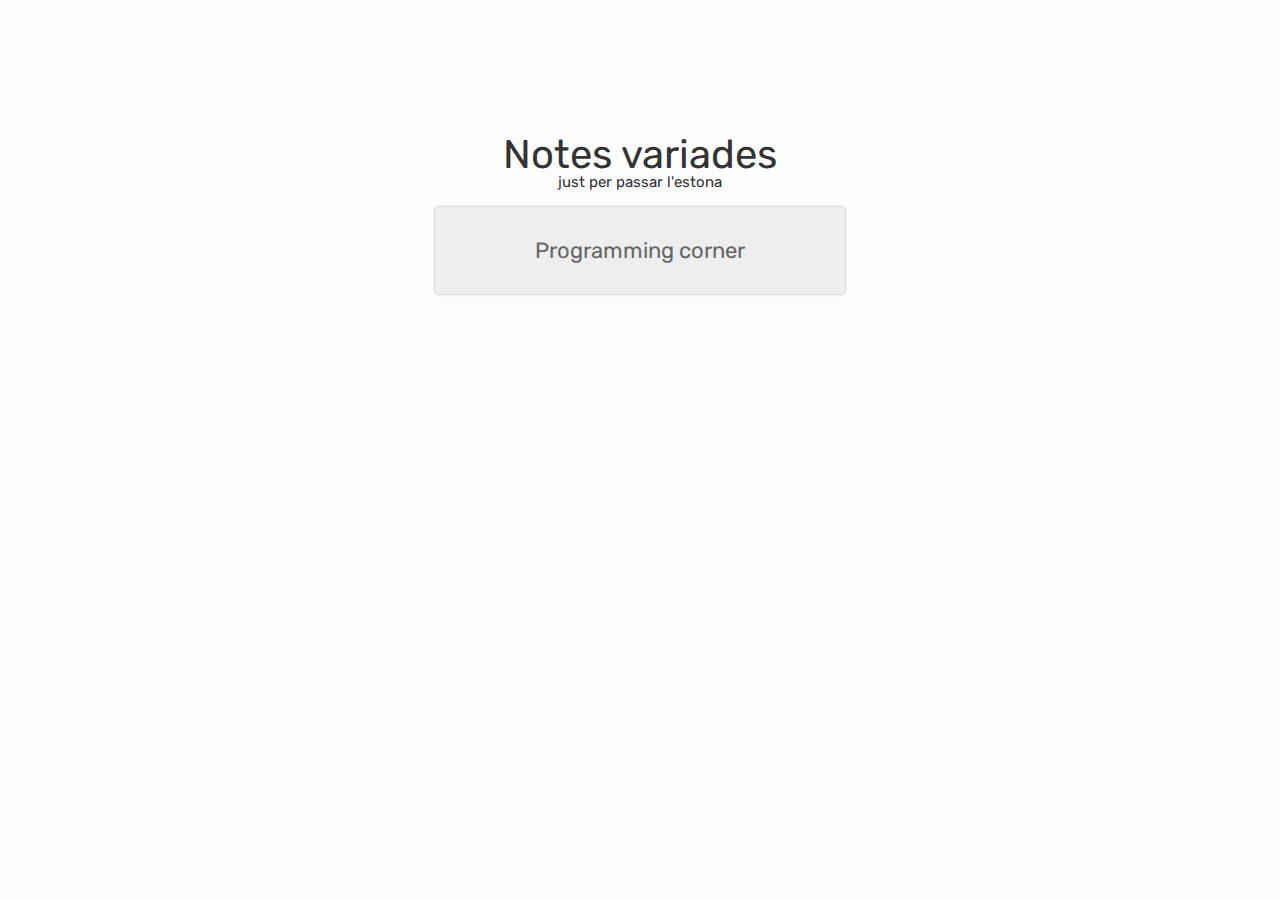
<file: index.html>
<!DOCTYPE html>
<html lang="">
<head>
  <meta charset="UTF-8">
  <meta name="viewport" content="width=device-width, initial-scale=1.0">
  <title>Personal Space</title>
  <meta name="description" content="Tal com diu el títol viatge al no res.">
  <link rel="shortcut icon" href="./favicon.ico" type="image/x-icon">
  <link rel="stylesheet" href="./home.css">
</head>
<body>
  <div class="wrapper">
    <div class="intro">
      <div class="name">
        Notes variades
      </div>
      <div class="notes">
        just per passar l'estona
      </div>
    </div>
    <div class="corners">
      <a href="./prog/">Programming corner</a>
      <!-- <a href="./xin/">Chinese corner</a>
      <a href="./physandmaths/">Physics / Maths corner</a> -->
    </div>
  </div>
</body>
</html>
</file>
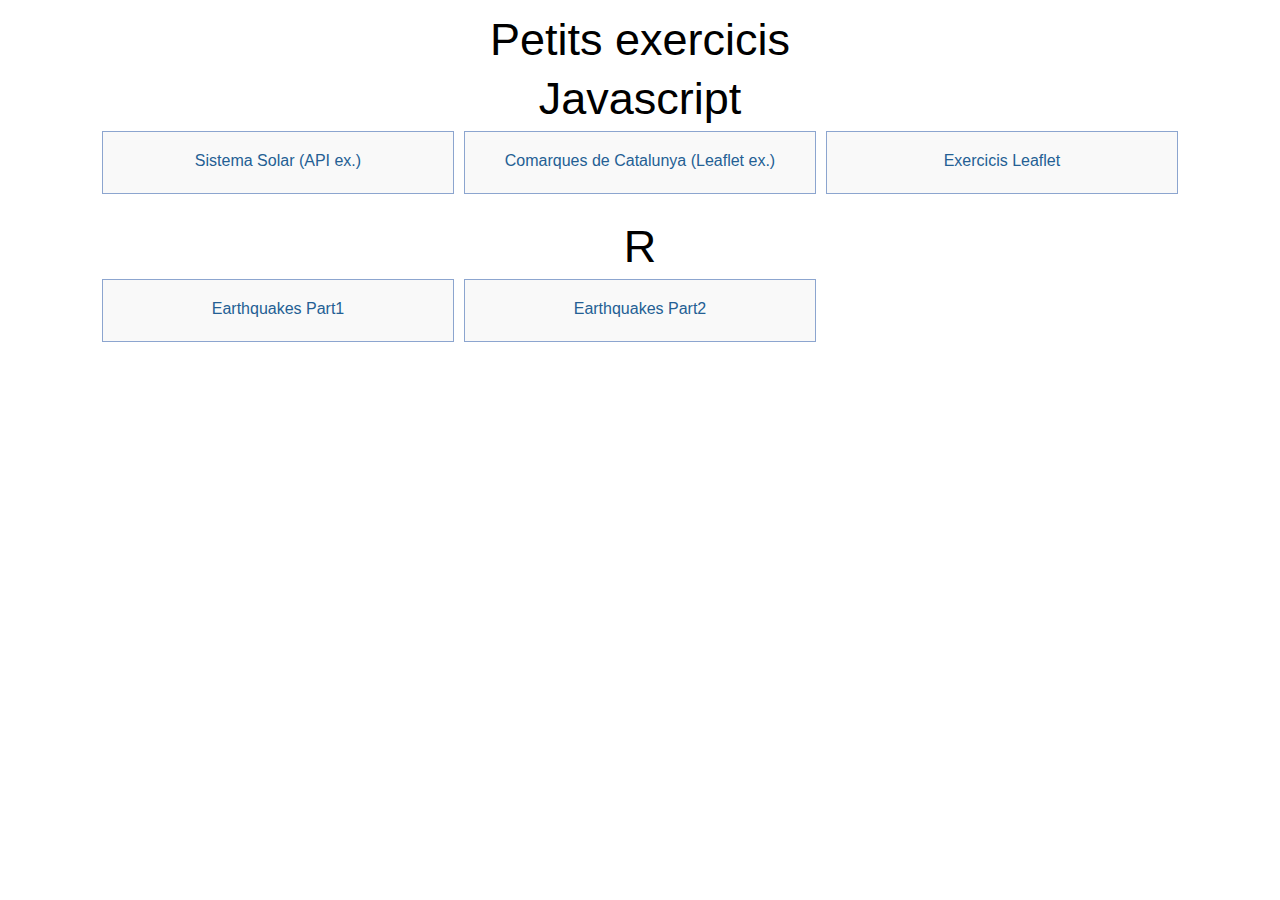
<file: prog/index.html>
<!DOCTYPE html>
<html lang="">
  <head>
    <meta charset="UTF-8" />
    <meta name="viewport" content="width=device-width, initial-scale=1.0" />
    <title>Exercicis variats</title>
    <meta name="description" content="Tal com diu el títol viatge al no res." />
    <link rel="shortcut icon" type="image/x-icon" href="./favicon.ico" />
    <link rel="stylesheet" href="./progs_style.css" />
  </head>
  <body>
    <main>
      <h1>Petits exercicis</h1>
      <div class="menu">
        <h2>Javascript</h2>
        <div>
          <a href="./Sistema_Solar/" target="_blank">Sistema Solar (API ex.)</a>
          <a href="./Comarques-de-Catalunya/" target="_blank"
            >Comarques de Catalunya (Leaflet ex.)</a
          >
          <a href="./exs_leaflet/">Exercicis Leaflet</a>
        </div>

        <h2>R</h2>
        <div>
          <a href="./earthquakes/earthquakes_1.html" target="_blank"
            >Earthquakes Part1</a
          >
          <a href="./earthquakes/earthquakes_2.html" target="_blank"
            >Earthquakes Part2</a
          >
        </div>
      </div>
    </main>
  </body>
</html>
</file>
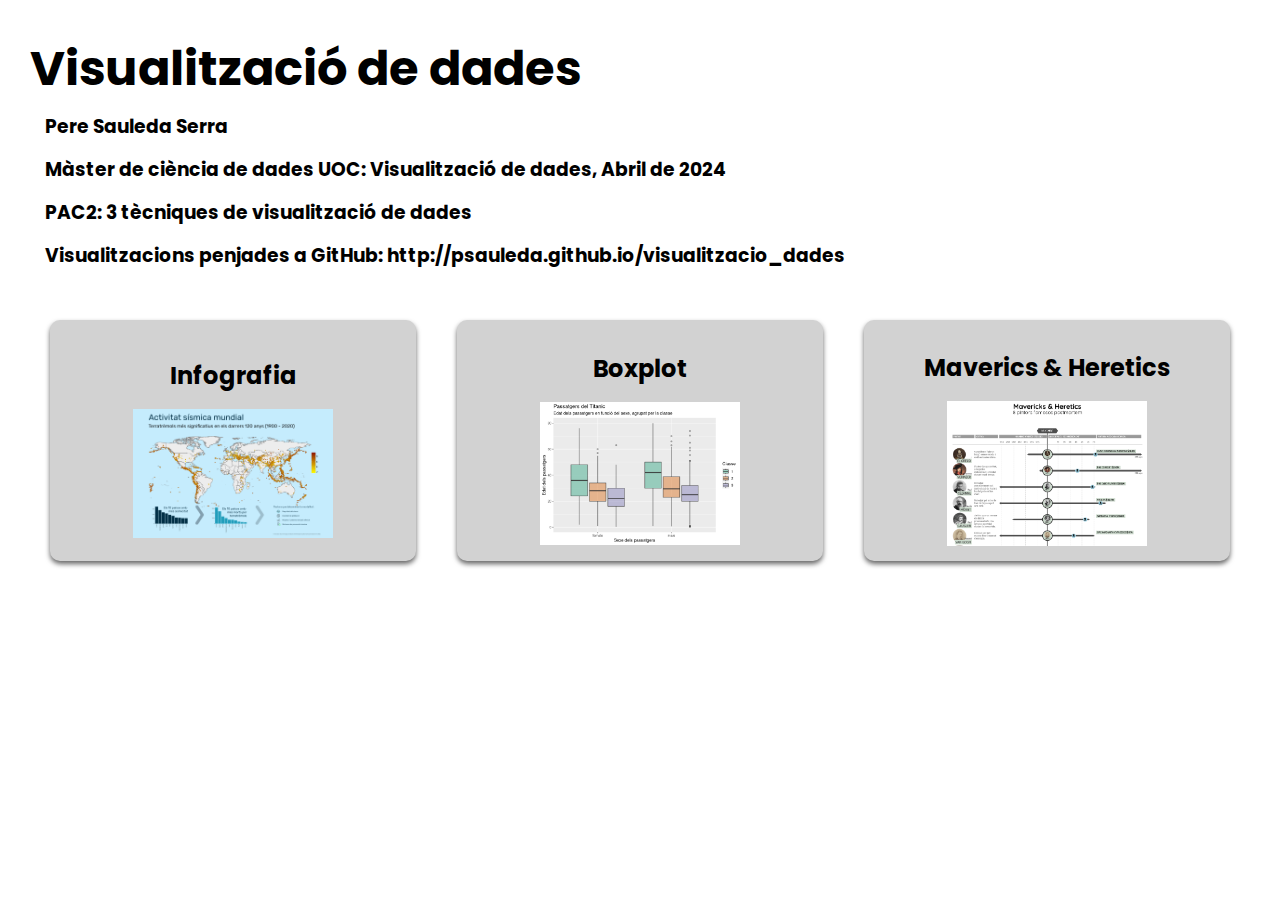
<file: visualitzacio_dades/index.html>
<!DOCTYPE html>
<html lang="ca">
<head>
  <meta charset="UTF-8">
  <meta name="viewport" content="width= , initial-scale=1.0">
  <title>Visualització de dades: PAC2</title>
  <link rel="stylesheet" href="style.css">
  <link rel="stylesheet" href="https://use.fontawesome.com/releases/v5.15.4/css/all.css"
  integrity="sha384-DyZ88mC6Up2uqS4h/KRgHuoeGwBcD4Ng9SiP4dIRy0EXTlnuz47vAwmeGwVChigm"
  crossorigin="anonymous"/>
</head>
<body>
  
  <!-- Header -->
  <header class="header">
    <div class="container">
      <div>
        <h1>Visualització de dades</h1>
        <h3>Pere Sauleda Serra</h3>
        <h3>Màster de ciència de dades UOC: Visualització de dades, Abril de 2024</h3>
        <h3>PAC2: 3 tècniques de visualització de dades</h3>
        <h3>Visualitzacions penjades a GitHub: http://psauleda.github.io/visualitzacio_dades</h3>
      </div>
    </div>
  </header>

  <!-- Section: boxes (cards) -->
  <section class="boxes">
    <div class="container">
      <a class="box" href="visualitzacions/infografia.html" target="_blank">
        <h2>Infografia</h2>
        <img src="imatges/infografia.jpg" alt="Infografia">
      </a>
      <a class="box" href="visualitzacions/boxplot.html" target="_blank">
        <h2>Boxplot</h2>
        <img src="imatges/boxplot.png" alt="">
      </a>
      <a class="box" href="visualitzacions/mah.html" target="_blank">
        <h2>Maverics & Heretics</h2>
        <img src="imatges/mah.png" alt="">
      </a>
    </div>
  </section>
</body>
</html>
</file>
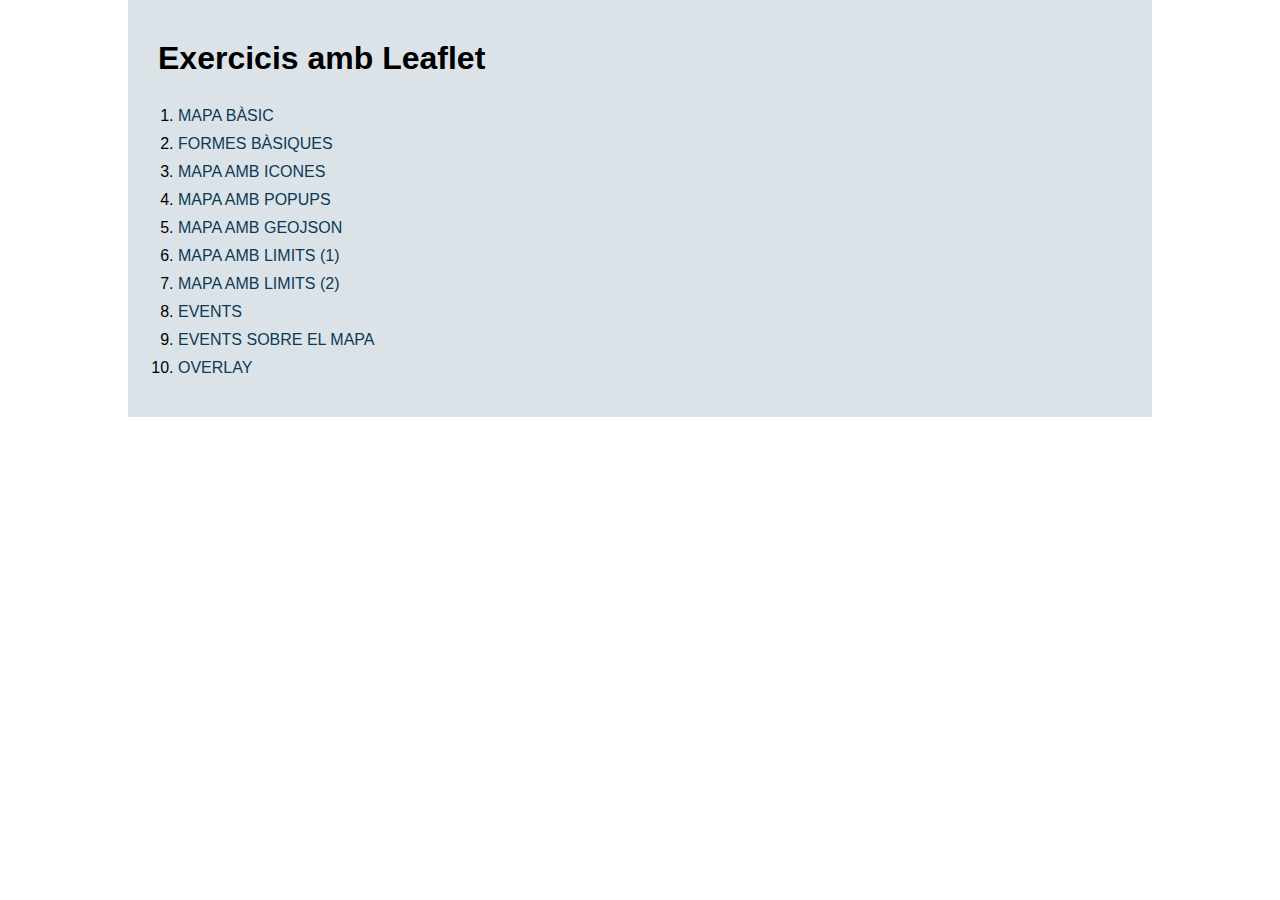
<file: prog/exs_leaflet/index.html>
<!DOCTYPE html>
<html lang="en">
  <head>
    <meta charset="UTF-8" />
    <meta name="viewport" content="width=device-width, initial-scale=1.0" />
    <title>Exercicis Leaflet</title>
    <link rel="stylesheet" href="../progs_style.css" />
  </head>
  <body>
    <section>
      <div class="container">
        <h1>Exercicis amb Leaflet</h1>
        <ol class="list">
          <li><a href="./mapes/ex0-basic map/">Mapa bàsic</a></li>
          <li><a href="./mapes/ex1-basics-shapes/">Formes bàsiques</a></li>
          <li><a href="./mapes/ex2-icons/">Mapa amb icones</a></li>
          <li><a href="./mapes/ex3-popups/">Mapa amb popups</a></li>
          <li><a href="./mapes/ex4-geojson/">Mapa amb geoJSON</a></li>
          <li><a href="./mapes/ex5-bounds(1)/">Mapa amb limits (1)</a></li>
          <li><a href="./mapes/ex5-bounds(2)/">Mapa amb limits (2)</a></li>
          <li><a href="./mapes/ex6-events/">Events</a></li>
          <li><a href="./mapes/ex7-events map/">Events sobre el mapa</a></li>
          <li><a href="./mapes/ex8-overlay/">Overlay</a></li>
        </ol>
      </div>
    </section>
  </body>
</html>
</file>
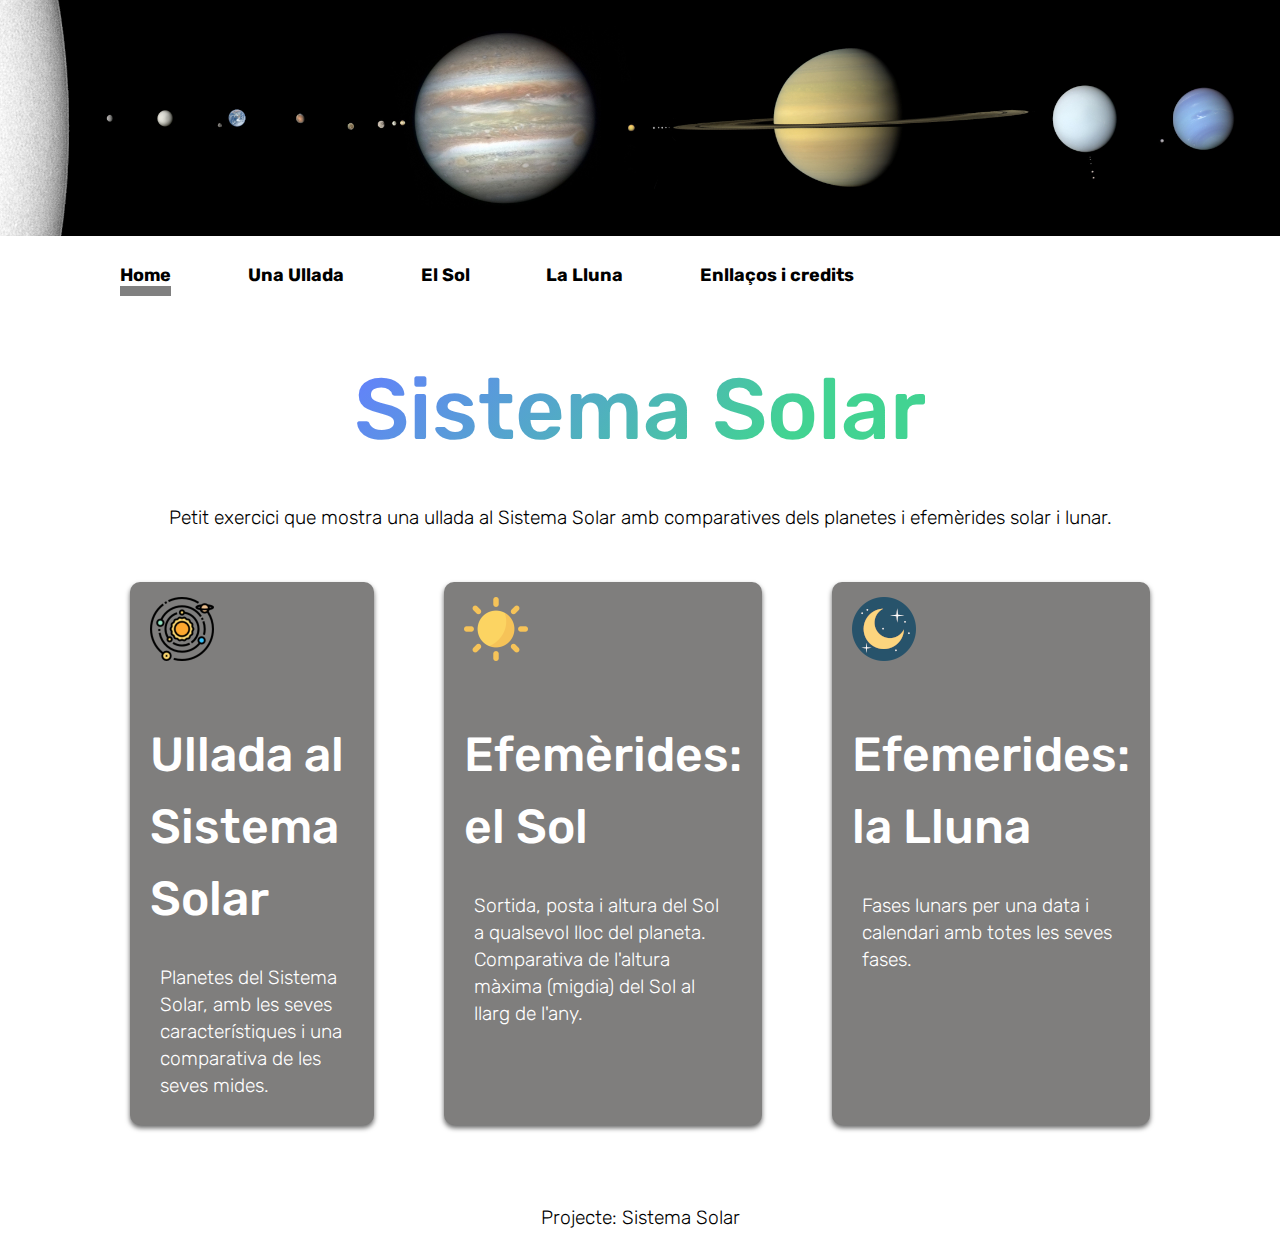
<file: prog/Sisitema_Solar/index.html>
<!DOCTYPE html>
<html lang="ca">
<head>
  <meta charset="UTF-8">
  <meta http-equiv="X-UA-Compatible" content="IE=edge">
  <meta name="viewport" content="width=device-width, initial-scale=1.0">
  <title>Projecte: Solar System</title>
  <link rel="stylesheet" href="https://fonts.googleapis.com/css?family=Rubik:300,500,700">
  <link rel="stylesheet" href="./styles/estils.css">  
  <!--font awesome cdn-->
  <link rel="stylesheet" href="https://use.fontawesome.com/releases/v5.15.4/css/all.css" integrity="sha384-DyZ88mC6Up2uqS4h/KRgHuoeGwBcD4Ng9SiP4dIRy0EXTlnuz47vAwmeGwVChigm" crossorigin="anonymous">
  <link rel="icon" type="image/x-icon" href="./images/favicon.ico">
</head>

<body>
  
  <!-- capçalera, inclou imatge i navBar-->
  <header>
    <img src="./images/solar_system_llarg.jpg" alt="SolarSystem">
    <!-- Barra navegació -->
    <nav class="navbar">
  
      <!-- Container per aplicar flexbox horitzontal (flex-container)-->
      <div class="container">
    
        <!-- flex-item links-->
        <ul class="nav">
          <li>
            <a href="#" class="active">Home</a>
          </li>
          <li>
            <a href="solarsys.html">Una Ullada</a>
          </li>
          <li>
            <a href="sun.html">El Sol</a>
          </li>
          <li>
            <a href="moon.html">La Lluna</a>
          </li>
          <li>
            <a href="credits.html">Enllaços i credits</a>
          </li>
        </ul>
      </div>
    </nav>
  </header>
  
  <!-- Secció central: info -->
  <section>
    <!-- flex-container -->
    <div class="container">
      <!-- flex-item (h1 + p)-->
      <div class="exercici">
        <h1><span class="accent">Sistema Solar</span></h1>
        <p>Petit exercici que mostra una ullada al Sistema Solar amb comparatives dels planetes i efemèrides solar i lunar.</p>
      </div>
    </div>
  </section>

  <!-- Secció de caixes, 3 en total-->
  <div class="boxes">

    <!-- flex-container amb 3 flex-items (3 box)-->
    <div class="container">
    
      <!-- flex-item que també és flex-container, (conté 2 flex-items, h2 + p) -->
      <div class="box">

        <!-- flex-items -->
        <img src="./images/solar-system_64.png" alt="icona solar system">
        <h2>Ullada al Sistema Solar</h2>
        <p>Planetes del Sistema Solar, amb les seves característiques i una comparativa de les seves mides.</p>
    
      </div>

      <!-- flex-item que també és flex-container, (conté 2 flex-items, h2 + p) -->
      <div class="box">

        <!-- flex-items -->
        <img src="./images/sun_64.png" alt="icona sol">
        <h2> Efemèrides: el Sol</h2>
        <p>Sortida, posta i altura del Sol a qualsevol lloc del planeta. Comparativa de l'altura màxima (migdia) del Sol al llarg de l'any.</p>
    
      </div>

      <!-- flex-item que també és flex-container, (conté 2 flex-items, h2 + p) -->
      <div class="box">

        <!-- flex-item -->
        <img src="./images/half-moon_64.png" alt="icona lluna">
        <h2>Efemerides: la Lluna</h2>
        <p>Fases lunars per una data i calendari amb totes les seves fases.</p>
    
      </div>
    </div>
  </div>

  <!-- Footer-->
  <footer>
    <p>Projecte: Sistema Solar</p>
  </footer>
</body>
</html>
</file>
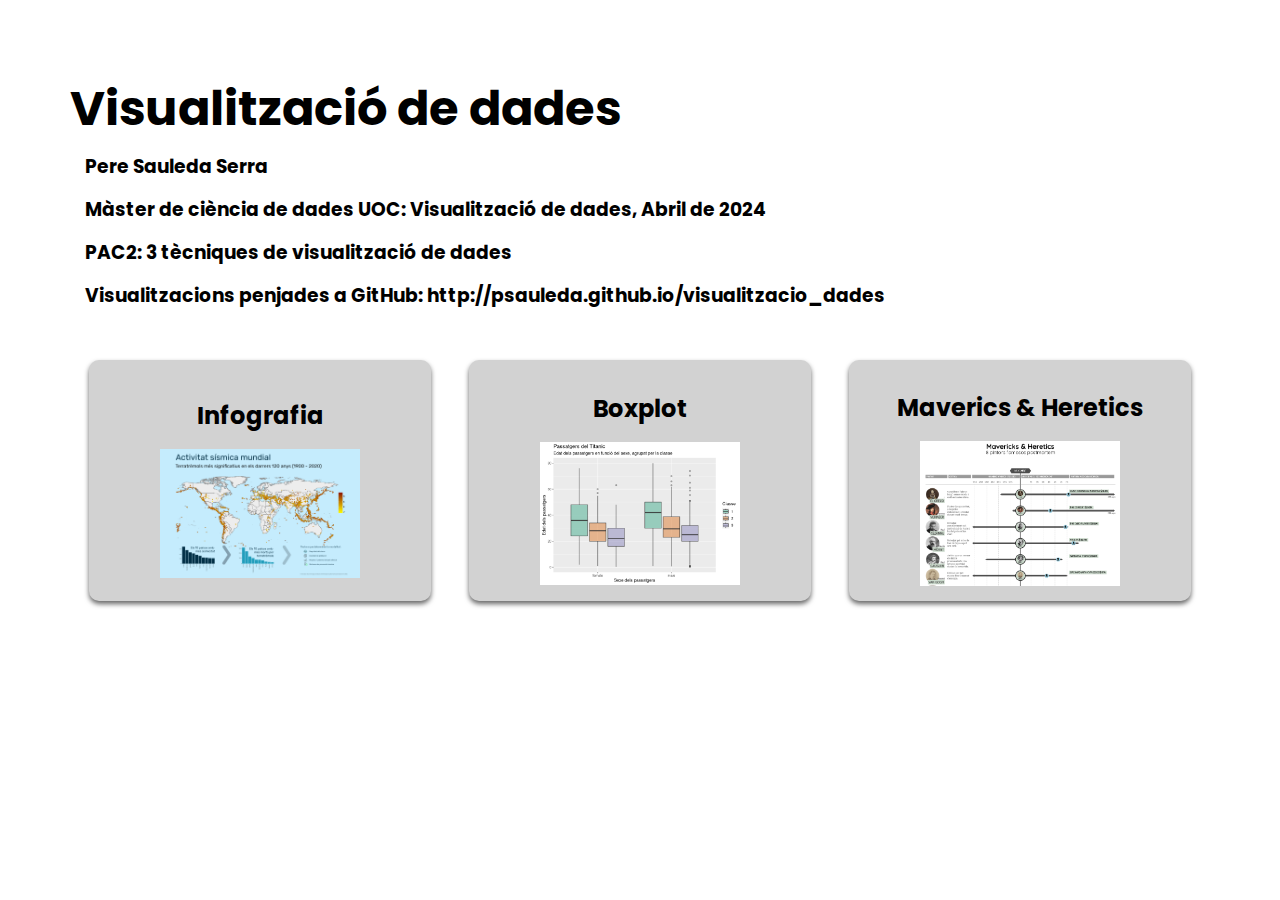
<file: visualitzacio_dades/pac2/index.html>
<!DOCTYPE html>
<html lang="ca">
<head>
  <meta charset="UTF-8">
  <meta name="viewport" content="width= , initial-scale=1.0">
  <title>Visualització de dades: PAC2</title>
  <link rel="stylesheet" href="style.css">
  <link rel="stylesheet" href="https://use.fontawesome.com/releases/v5.15.4/css/all.css"
  integrity="sha384-DyZ88mC6Up2uqS4h/KRgHuoeGwBcD4Ng9SiP4dIRy0EXTlnuz47vAwmeGwVChigm"
  crossorigin="anonymous"/>
</head>
<body>
  
  <!-- Header -->
  <header class="header">
    <div class="container">
      <div>
        <h1>Visualització de dades</h1>
        <h3>Pere Sauleda Serra</h3>
        <h3>Màster de ciència de dades UOC: Visualització de dades, Abril de 2024</h3>
        <h3>PAC2: 3 tècniques de visualització de dades</h3>
        <h3>Visualitzacions penjades a GitHub: http://psauleda.github.io/visualitzacio_dades</h3>
      </div>
    </div>
  </header>

  <!-- Section: boxes (cards) -->
  <section class="boxes">
    <div class="container">
      <a class="box" href="visualitzacions/infografia.html">
        <h2>Infografia</h2>
        <img src="imatges/infografia.jpg" alt="Infografia">
      </a>
      <a class="box" href="visualitzacions/boxplot.html">
        <h2>Boxplot</h2>
        <img src="imatges/boxplot.png" alt="">
      </a>
      <a class="box" href="visualitzacions/mah.html">
        <h2>Maverics & Heretics</h2>
        <img src="imatges/mah.png" alt="">
      </a>
    </div>
  </section>
</body>
</html>
</file>
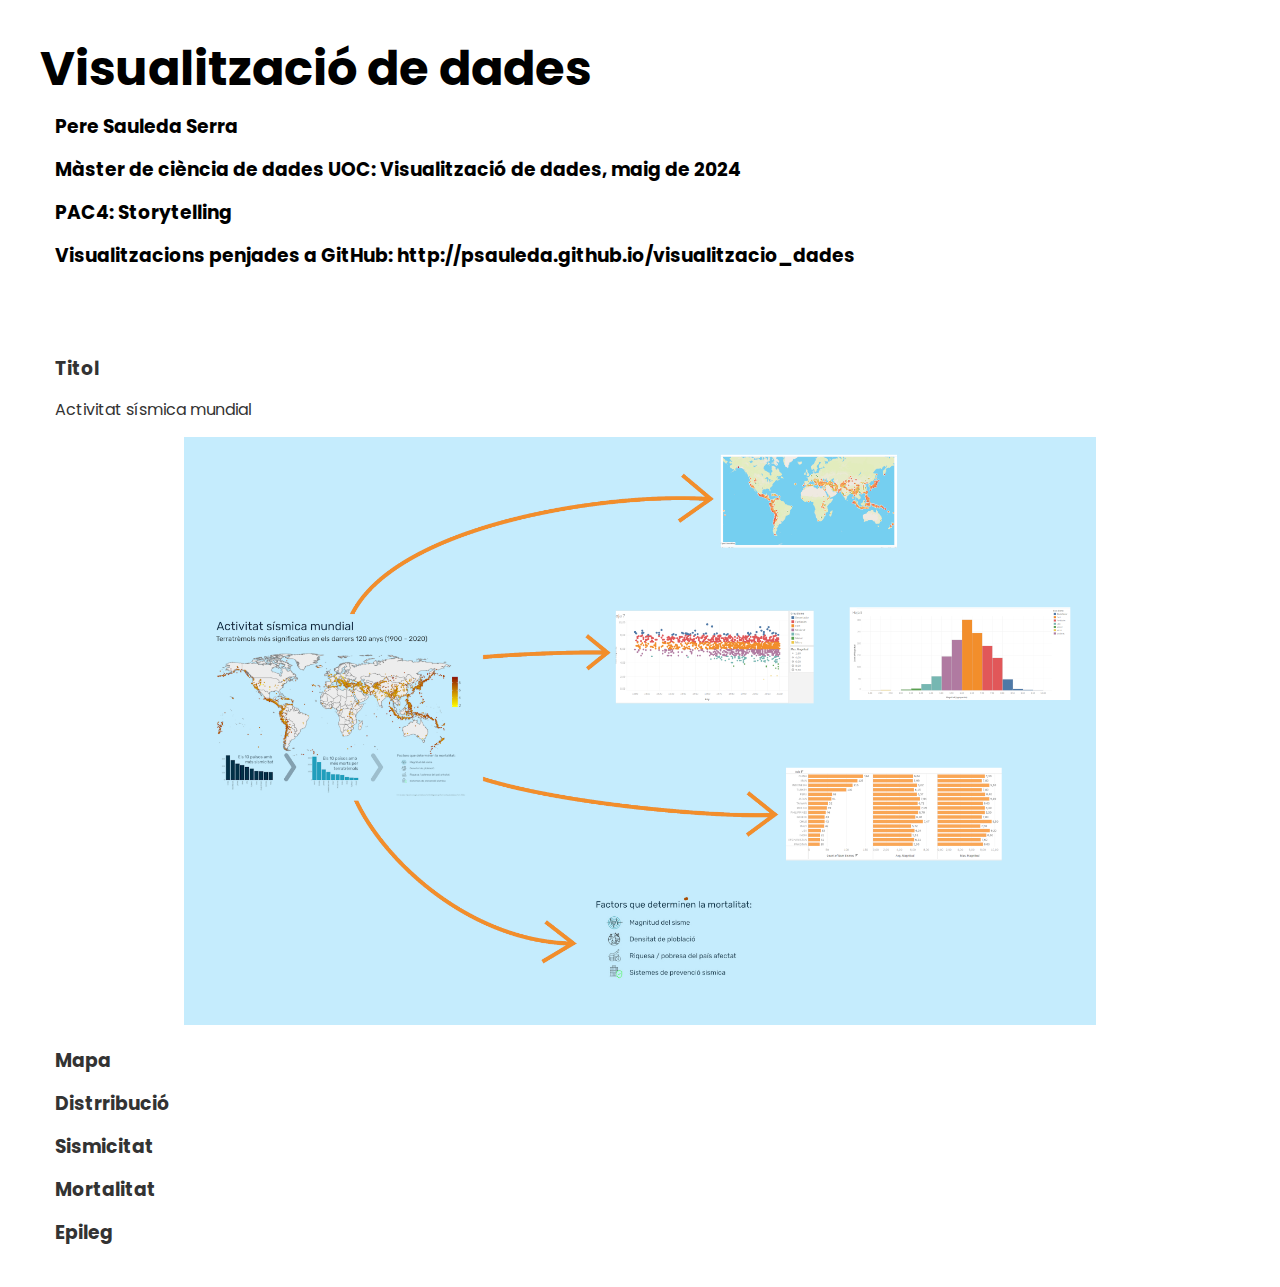
<file: visualitzacio_dades/pac3/index.html>
<!DOCTYPE html>
<html lang="ca">
<head>
  <meta charset="UTF-8">
  <meta name="viewport" content="width= , initial-scale=1.0">
  <title>Visualització de dades: PAC2</title>
  <link rel="stylesheet" href="style.css">
  <link rel="stylesheet" href="https://use.fontawesome.com/releases/v5.15.4/css/all.css"
  integrity="sha384-DyZ88mC6Up2uqS4h/KRgHuoeGwBcD4Ng9SiP4dIRy0EXTlnuz47vAwmeGwVChigm"
  crossorigin="anonymous"/>
</head>
<body>
  
  <!-- Header -->
  <header class="header">
    <div>
      <h1>Visualització de dades</h1>
      <h3>Pere Sauleda Serra</h3>
      <h3>Màster de ciència de dades UOC: Visualització de dades, maig de 2024</h3>
      <h3>PAC4: Storytelling</h3>
      <h3>Visualitzacions penjades a GitHub: http://psauleda.github.io/visualitzacio_dades</h3>
    </div>
  </header>

  <!-- Section: boxes (cards) -->
  <section>
    <h3>Titol</h3>
    <p>Activitat sísmica mundial</p>
    <div class="container"><img src="./imatges/inici--.png" alt=""></div>
  </section>
  <section>
    <h3>Mapa</h3>
    <div class="tableau">
  <div class='tableauPlaceholder' id='viz1716141093677' style='position: relative'><noscript><a href='#'><img alt='Mapa ' src='https:&#47;&#47;public.tableau.com&#47;static&#47;images&#47;Ma&#47;Mapa_17161387082760&#47;Mapa&#47;1_rss.png' style='border: none' /></a></noscript><object class='tableauViz'  style='display:none;'><param name='host_url' value='https%3A%2F%2Fpublic.tableau.com%2F' /> <param name='embed_code_version' value='3' /> <param name='site_root' value='' /><param name='name' value='Mapa_17161387082760&#47;Mapa' /><param name='tabs' value='no' /><param name='toolbar' value='yes' /><param name='static_image' value='https:&#47;&#47;public.tableau.com&#47;static&#47;images&#47;Ma&#47;Mapa_17161387082760&#47;Mapa&#47;1.png' /> <param name='animate_transition' value='yes' /><param name='display_static_image' value='yes' /><param name='display_spinner' value='yes' /><param name='display_overlay' value='yes' /><param name='display_count' value='yes' /><param name='language' value='en-US' /></object></div>                <script type='text/javascript'>                    var divElement = document.getElementById('viz1716141093677');                    var vizElement = divElement.getElementsByTagName('object')[0];                    if ( divElement.offsetWidth > 800 ) { vizElement.style.width='100%';vizElement.style.height=(divElement.offsetWidth*0.75)+'px';} else if ( divElement.offsetWidth > 500 ) { vizElement.style.width='100%';vizElement.style.height=(divElement.offsetWidth*0.75)+'px';} else { vizElement.style.width='100%';vizElement.style.height='727px';}                     var scriptElement = document.createElement('script');                    scriptElement.src = 'https://public.tableau.com/javascripts/api/viz_v1.js';                    vizElement.parentNode.insertBefore(scriptElement, vizElement);                </script>
    </div>
</section>
  <section>
    <h3>Distrribució</h3>
    <div class="tableau">
    <div class='tableauPlaceholder' id='viz1716130040429' style='position: relative'><noscript><a href='#'><img alt='Distribució ' src='https:&#47;&#47;public.tableau.com&#47;static&#47;images&#47;Di&#47;Distribuci&#47;Distribuci&#47;1_rss.png' style='border: none' /></a></noscript><object class='tableauViz'  style='display:none;'><param name='host_url' value='https%3A%2F%2Fpublic.tableau.com%2F' /> <param name='embed_code_version' value='3' /> <param name='site_root' value='' /><param name='name' value='Distribuci&#47;Distribuci' /><param name='tabs' value='no' /><param name='toolbar' value='yes' /><param name='static_image' value='https:&#47;&#47;public.tableau.com&#47;static&#47;images&#47;Di&#47;Distribuci&#47;Distribuci&#47;1.png' /> <param name='animate_transition' value='yes' /><param name='display_static_image' value='yes' /><param name='display_spinner' value='yes' /><param name='display_overlay' value='yes' /><param name='display_count' value='yes' /><param name='language' value='en-US' /></object></div>                <script type='text/javascript'>                    var divElement = document.getElementById('viz1716130040429');                    var vizElement = divElement.getElementsByTagName('object')[0];                    if ( divElement.offsetWidth > 800 ) { vizElement.style.width='100%';vizElement.style.height=(divElement.offsetWidth*0.75)+'px';} else if ( divElement.offsetWidth > 500 ) { vizElement.style.width='100%';vizElement.style.height=(divElement.offsetWidth*0.75)+'px';} else { vizElement.style.width='100%';vizElement.style.height='827px';}                     var scriptElement = document.createElement('script');                    scriptElement.src = 'https://public.tableau.com/javascripts/api/viz_v1.js';                    vizElement.parentNode.insertBefore(scriptElement, vizElement);                </script>
  </div>
</section>
  <section>
    <h3>Sismicitat</h3>
    <div class="tableau">
    <div class='tableauPlaceholder' id='viz1716141216614' style='position: relative'><noscript><a href='#'><img alt='Sismicitat ' src='https:&#47;&#47;public.tableau.com&#47;static&#47;images&#47;Si&#47;Sismicitat&#47;Sismicitat&#47;1_rss.png' style='border: none' /></a></noscript><object class='tableauViz'  style='display:none;'><param name='host_url' value='https%3A%2F%2Fpublic.tableau.com%2F' /> <param name='embed_code_version' value='3' /> <param name='site_root' value='' /><param name='name' value='Sismicitat&#47;Sismicitat' /><param name='tabs' value='no' /><param name='toolbar' value='yes' /><param name='static_image' value='https:&#47;&#47;public.tableau.com&#47;static&#47;images&#47;Si&#47;Sismicitat&#47;Sismicitat&#47;1.png' /> <param name='animate_transition' value='yes' /><param name='display_static_image' value='yes' /><param name='display_spinner' value='yes' /><param name='display_overlay' value='yes' /><param name='display_count' value='yes' /><param name='language' value='en-US' /></object></div>                <script type='text/javascript'>                    var divElement = document.getElementById('viz1716141216614');                    var vizElement = divElement.getElementsByTagName('object')[0];                    if ( divElement.offsetWidth > 800 ) { vizElement.style.width='100%';vizElement.style.height=(divElement.offsetWidth*0.75)+'px';} else if ( divElement.offsetWidth > 500 ) { vizElement.style.width='100%';vizElement.style.height=(divElement.offsetWidth*0.75)+'px';} else { vizElement.style.width='100%';vizElement.style.height='727px';}                     var scriptElement = document.createElement('script');                    scriptElement.src = 'https://public.tableau.com/javascripts/api/viz_v1.js';                    vizElement.parentNode.insertBefore(scriptElement, vizElement);                </script>
  </div>
</section>
  <section>
    <h3>Mortalitat</h3>
    <div class="tableau">
    <div class='tableauPlaceholder' id='viz1716141311814' style='position: relative'><noscript><a href='#'><img alt='Mortalitat ' src='https:&#47;&#47;public.tableau.com&#47;static&#47;images&#47;Mo&#47;Mortalitat&#47;Mortalitat&#47;1_rss.png' style='border: none' /></a></noscript><object class='tableauViz'  style='display:none;'><param name='host_url' value='https%3A%2F%2Fpublic.tableau.com%2F' /> <param name='embed_code_version' value='3' /> <param name='site_root' value='' /><param name='name' value='Mortalitat&#47;Mortalitat' /><param name='tabs' value='no' /><param name='toolbar' value='yes' /><param name='static_image' value='https:&#47;&#47;public.tableau.com&#47;static&#47;images&#47;Mo&#47;Mortalitat&#47;Mortalitat&#47;1.png' /> <param name='animate_transition' value='yes' /><param name='display_static_image' value='yes' /><param name='display_spinner' value='yes' /><param name='display_overlay' value='yes' /><param name='display_count' value='yes' /><param name='language' value='en-US' /></object></div>                <script type='text/javascript'>                    var divElement = document.getElementById('viz1716141311814');                    var vizElement = divElement.getElementsByTagName('object')[0];                    if ( divElement.offsetWidth > 800 ) { vizElement.style.width='100%';vizElement.style.height=(divElement.offsetWidth*0.75)+'px';} else if ( divElement.offsetWidth > 500 ) { vizElement.style.width='100%';vizElement.style.height=(divElement.offsetWidth*0.75)+'px';} else { vizElement.style.width='100%';vizElement.style.height='727px';}                     var scriptElement = document.createElement('script');                    scriptElement.src = 'https://public.tableau.com/javascripts/api/viz_v1.js';                    vizElement.parentNode.insertBefore(scriptElement, vizElement);                </script>
  </div>
</section>
  <section>
    <h3>Epileg</h3>
    <div class="tableau">
    <div class='tableauPlaceholder' id='viz1716141394859' style='position: relative'><noscript><a href='#'><img alt='Factors que determinen els danys materials i personals ' src='https:&#47;&#47;public.tableau.com&#47;static&#47;images&#47;Ep&#47;Epileg&#47;Epileg&#47;1_rss.png' style='border: none' /></a></noscript><object class='tableauViz'  style='display:none;'><param name='host_url' value='https%3A%2F%2Fpublic.tableau.com%2F' /> <param name='embed_code_version' value='3' /> <param name='site_root' value='' /><param name='name' value='Epileg&#47;Epileg' /><param name='tabs' value='no' /><param name='toolbar' value='yes' /><param name='static_image' value='https:&#47;&#47;public.tableau.com&#47;static&#47;images&#47;Ep&#47;Epileg&#47;Epileg&#47;1.png' /> <param name='animate_transition' value='yes' /><param name='display_static_image' value='yes' /><param name='display_spinner' value='yes' /><param name='display_overlay' value='yes' /><param name='display_count' value='yes' /><param name='language' value='en-US' /></object></div>                <script type='text/javascript'>                    var divElement = document.getElementById('viz1716141394859');                    var vizElement = divElement.getElementsByTagName('object')[0];                    if ( divElement.offsetWidth > 800 ) { vizElement.style.width='100%';vizElement.style.height=(divElement.offsetWidth*0.75)+'px';} else if ( divElement.offsetWidth > 500 ) { vizElement.style.width='100%';vizElement.style.height=(divElement.offsetWidth*0.75)+'px';} else { vizElement.style.width='100%';vizElement.style.height='1027px';}                     var scriptElement = document.createElement('script');                    scriptElement.src = 'https://public.tableau.com/javascripts/api/viz_v1.js';                    vizElement.parentNode.insertBefore(scriptElement, vizElement);                </script>
  </div>
</section>
</body>
</html>
</file>
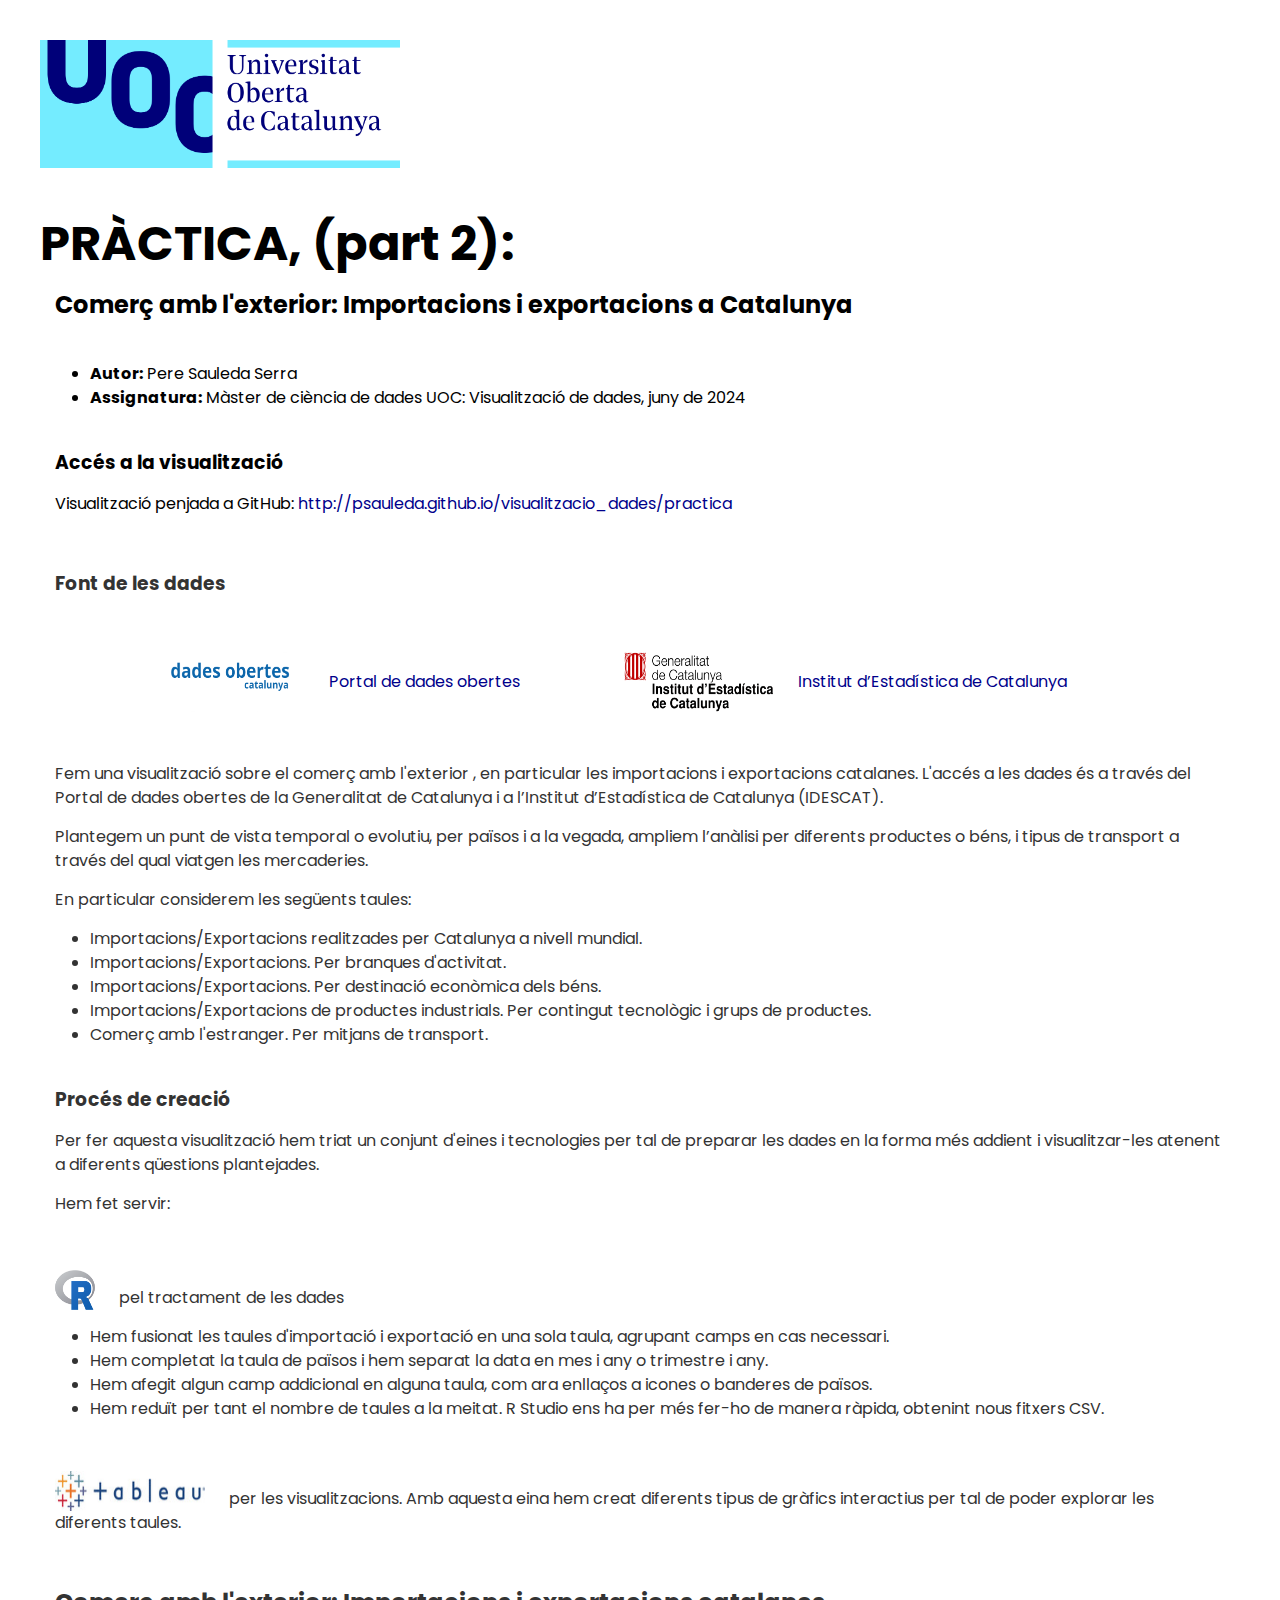
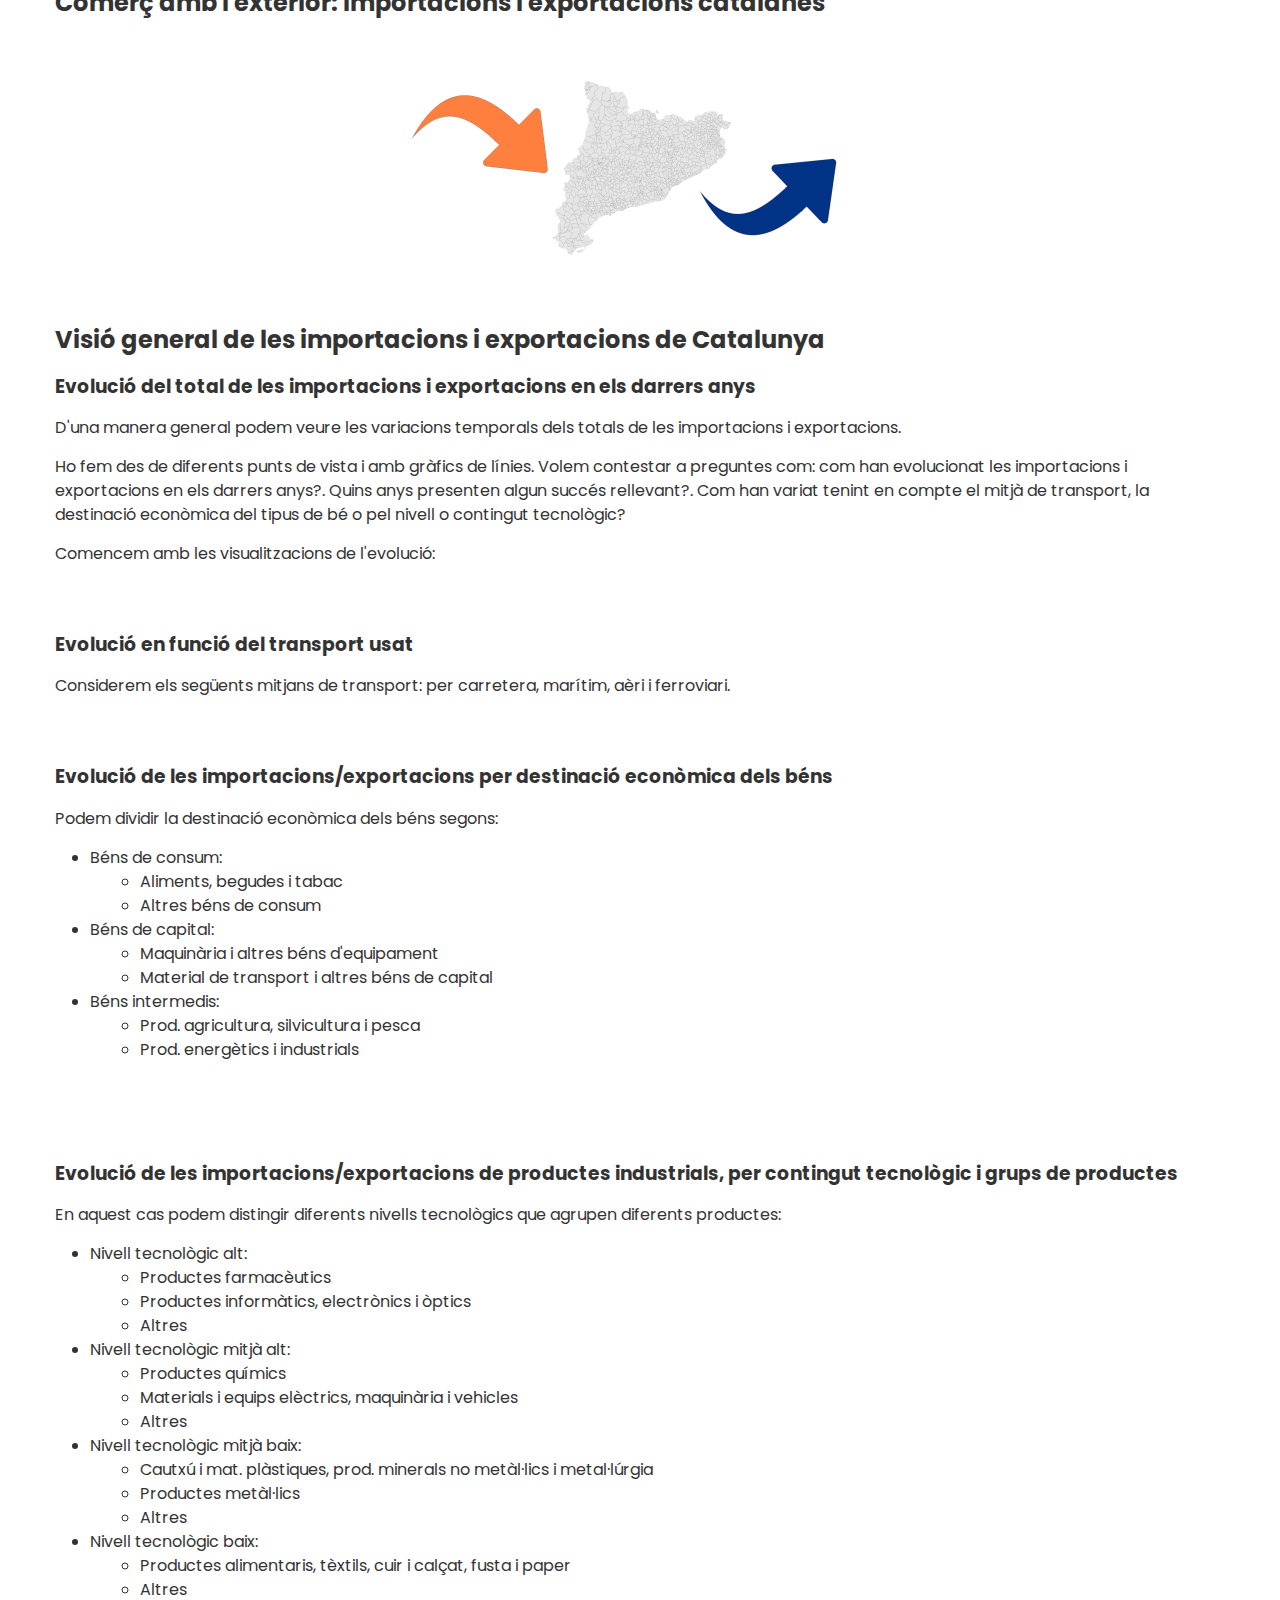
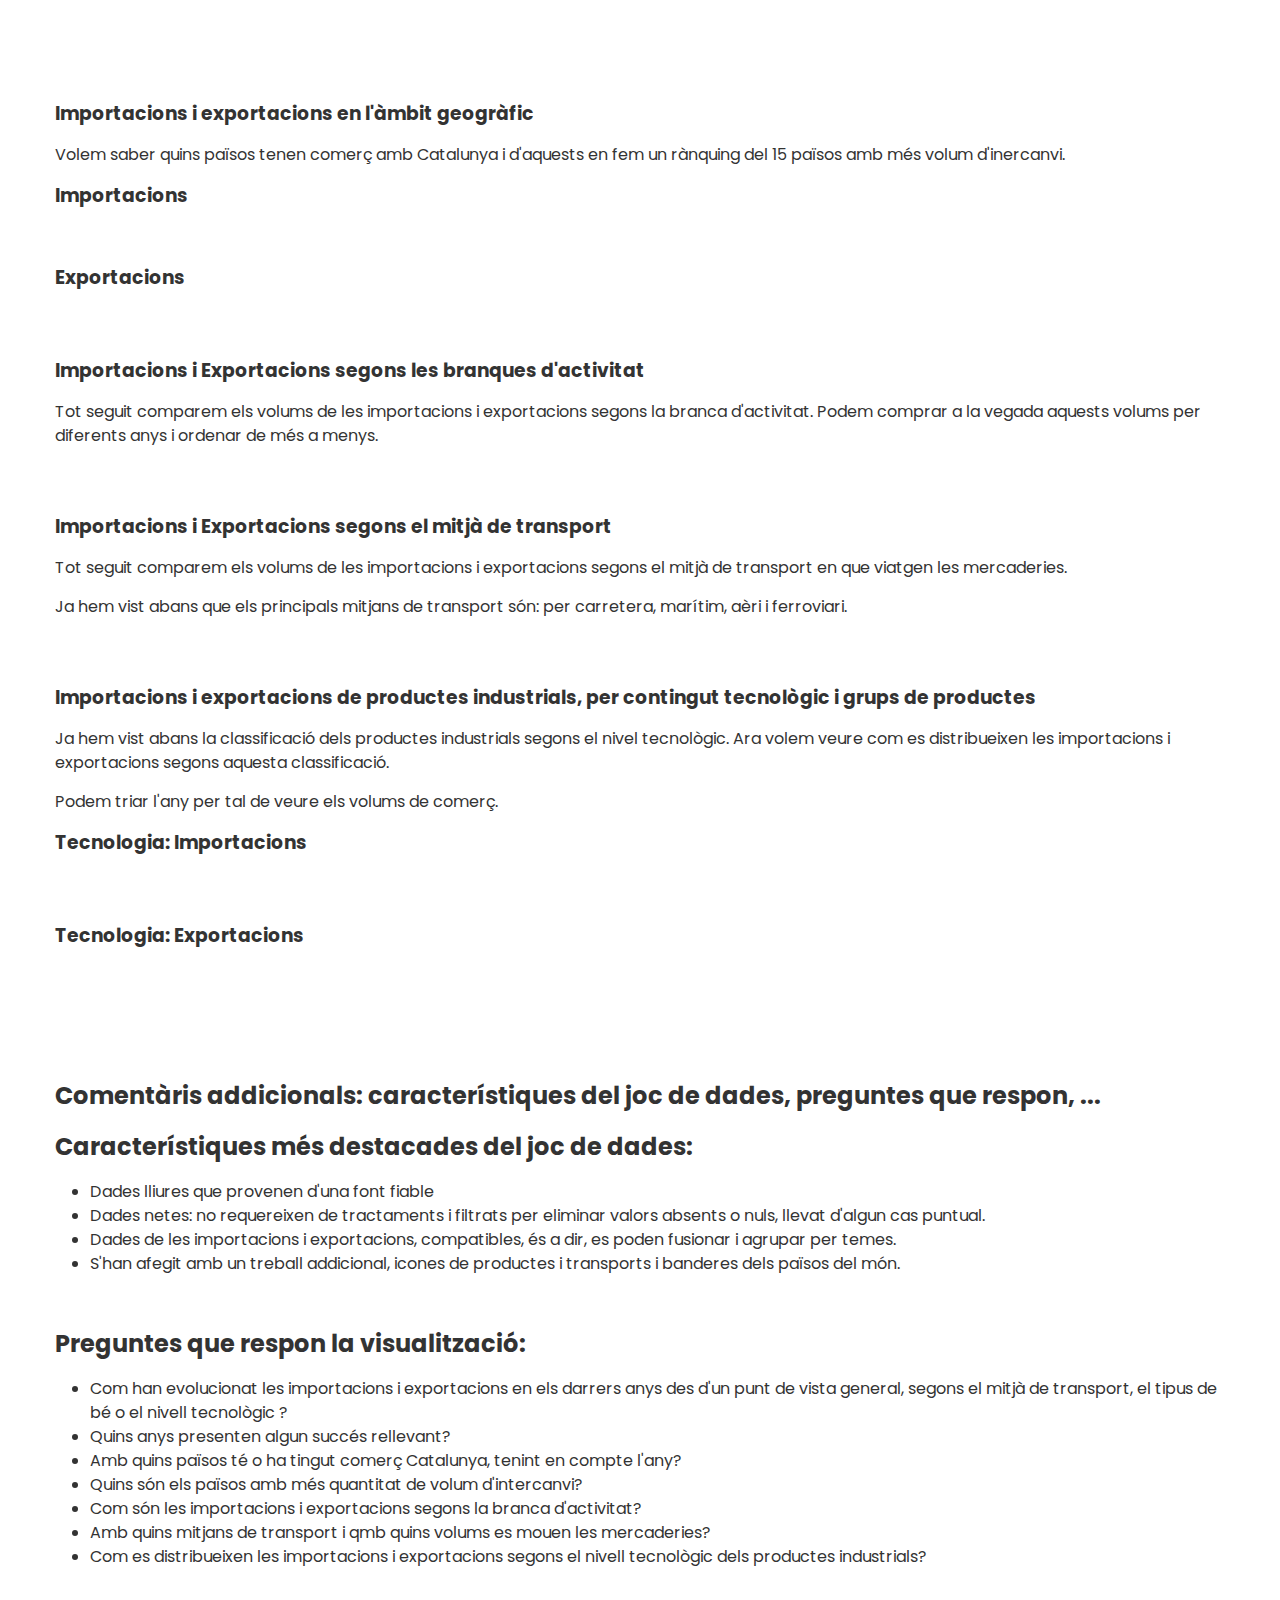
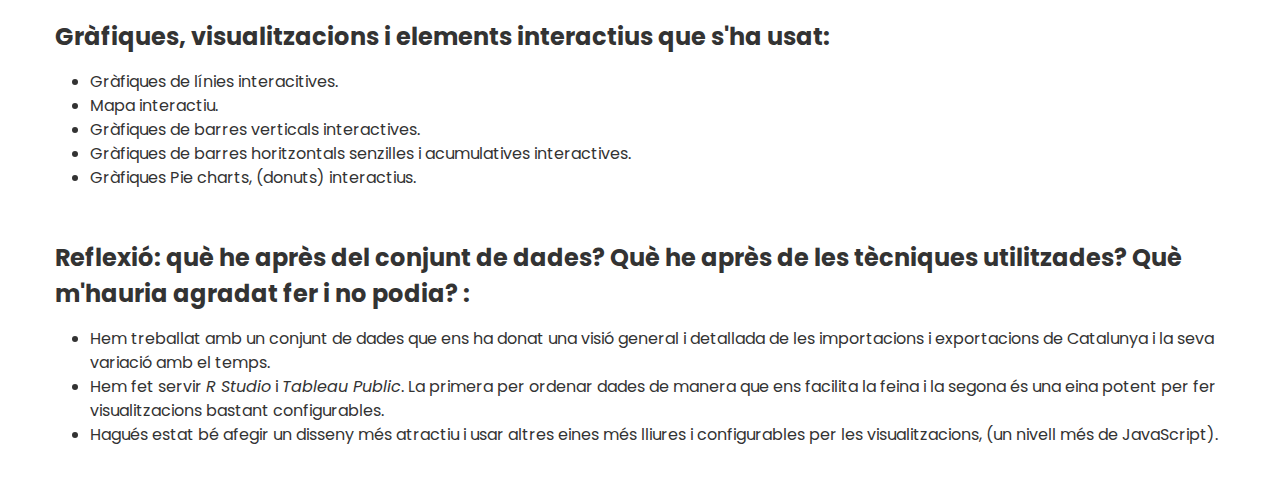
<file: visualitzacio_dades/practica/index.html>
<!DOCTYPE html>
<html lang="ca">
<head>
  <meta charset="UTF-8">
  <meta name="viewport" content="width= , initial-scale=1.0">
  <title>Visualització de dades: PRÀCTICA</title>
  <link rel="stylesheet" href="style.css">
  <link rel="stylesheet" href="https://use.fontawesome.com/releases/v5.15.4/css/all.css"
  integrity="sha384-DyZ88mC6Up2uqS4h/KRgHuoeGwBcD4Ng9SiP4dIRy0EXTlnuz47vAwmeGwVChigm"
  crossorigin="anonymous"/>
</head>
<body>
  
  <!-- Header -->
  <header class="header">
    <div>
      <img src="./imatges/uoc.png" alt="Logo UOC" width="30%">
      <h1> PRÀCTICA, (part 2):</h1>
      <h2>Comerç amb l'exterior: Importacions i exportacions a Catalunya</h2>
      <br>
      <ul>
        <li><b>Autor:</b> Pere Sauleda Serra</li>
        <li><b>Assignatura:</b> Màster de ciència de dades UOC: Visualització de dades, juny de 2024</li>
      </ul>
      <br>
      <h3>Accés a la visualització</h3>
        <p>Visualització penjada a GitHub: <a href="http://psauleda.github.io/visualitzacio_dades/practica">http://psauleda.github.io/visualitzacio_dades/practica</a></p>
      <br>
    </header>
      <h3>Font de les dades</h3>
      <br>
      <div class="bloc">
        <p><a href="https://analisi.transparenciacatalunya.cat/"><img src="./imatges/dades_obertes.png" alt="GENCAT" height="60" width="150" style="vertical-align:middle; margin-left:100px;"> Portal de dades obertes</a>
      
      <a href="https://www.idescat.cat/estad/comest"><img src="./imatges/idescat.png" alt="IDESCAT" height="60" width="150" style="vertical-align:bottom; margin-left:100px;"> Institut d’Estadística de Catalunya</a></p>
      </div>
      <p>Fem una visualització sobre el comerç amb l'exterior , en particular les importacions i exportacions catalanes. L'accés a les dades és a través del Portal de dades obertes de la Generalitat de Catalunya i a l’Institut d’Estadística de Catalunya (IDESCAT).</p>
        <p>Plantegem un punt de vista temporal o evolutiu, per països i a la vegada, ampliem l’anàlisi per diferents productes o béns, i tipus de transport a través del qual viatgen les mercaderies.
        </p>
        <p>En particular considerem les següents taules:</p>
        <ul>
          <li>Importacions/Exportacions realitzades per Catalunya a nivell mundial.</li>
          <li>Importacions/Exportacions. Per branques d'activitat.</li>
          <li>Importacions/Exportacions. Per destinació econòmica dels béns.</li>
          <li>Importacions/Exportacions de productes industrials. Per contingut tecnològic i
            grups de productes.</li>
          <li>Comerç amb l'estranger. Per mitjans de transport.</li>
        </ul>
        <br>
      <h3>Procés de creació</h3>
      <p>Per fer aquesta visualització hem triat un conjunt d'eines i tecnologies per tal de preparar les dades en la forma més addient i visualitzar-les atenent a diferents qüestions plantejades.</p>
      <p>Hem fet servir:</p><br>
      <div class="bloc">
      <p><a href="https://www.r-project.org/"><img src="./imatges/r-logo.png" alt="kaggle" height="40" width="40" style="vertical-align:bottom"></a> pel tractament de les dades</p>
      <ul>
        <li>Hem fusionat les taules d'importació i exportació en una sola taula, agrupant camps en cas necessari.</li>
        <li>Hem completat la taula de països i hem separat la data en mes i any o trimestre i any.</li>
        <li>Hem afegit algun camp addicional en alguna taula, com ara enllaços a icones o banderes de països.</li>
        <li>Hem reduït per tant el nombre de taules a la meitat. R Studio ens ha per més fer-ho de manera ràpida, obtenint nous fitxers CSV.</li>
      </ul>
      </div>
      <div class="bloc">
        <p><a href="https://www.tableau.com/"><img src="./imatges/tableau-logo.jpg" alt="kaggle" height="40" width="150" style="vertical-align:bottom"></a> per les visualitzacions. Amb aquesta eina hem creat diferents tipus de gràfics interactius per tal de poder explorar les diferents taules.</p>
        </div>
    </div>
  
  <div class="bloc" >
    <h2>Comerç amb l'exterior: Importacions i exportacions catalanes</h2>
  </div>
    <div class="bloc"  style="text-align:center; margin-bottom: 50px">
    <img src="./imatges/imp-exp.png" alt="Comerç" width="40%">
    </div>
  <section>
    <h2>Visió general de les importacions i exportacions de Catalunya</h2>
    <h3>Evolució del total de les importacions i exportacions en els darrers anys</h3>
    <p>D'una manera general podem veure les variacions temporals dels totals de les importacions i exportacions.</p>
    <p>Ho fem des de diferents punts de vista i amb gràfics de línies. Volem contestar a preguntes com: com han evolucionat les importacions i exportacions en els darrers anys?. Quins anys presenten algun succés rellevant?. Com han variat tenint en compte el mitjà de transport, la destinació econòmica del tipus de bé o pel nivell o contingut tecnològic?</p>
    <p>Comencem amb les visualitzacions de l'evolució:</p>
    <div class="centrat">
      <div class='tableauPlaceholder' id='viz1718178892924' style='position: relative'><noscript><a href='#'><img alt='Import&#47;Export Totals ' src='https:&#47;&#47;public.tableau.com&#47;static&#47;images&#47;Im&#47;ImportExportTotals&#47;ImportExportTotals&#47;1_rss.png' style='border: none' /></a></noscript><object class='tableauViz'  style='display:none;'><param name='host_url' value='https%3A%2F%2Fpublic.tableau.com%2F' /> <param name='embed_code_version' value='3' /> <param name='site_root' value='' /><param name='name' value='ImportExportTotals&#47;ImportExportTotals' /><param name='tabs' value='no' /><param name='toolbar' value='yes' /><param name='static_image' value='https:&#47;&#47;public.tableau.com&#47;static&#47;images&#47;Im&#47;ImportExportTotals&#47;ImportExportTotals&#47;1.png' /> <param name='animate_transition' value='yes' /><param name='display_static_image' value='yes' /><param name='display_spinner' value='yes' /><param name='display_overlay' value='yes' /><param name='display_count' value='yes' /><param name='language' value='en-US' /></object></div>                <script type='text/javascript'>                    var divElement = document.getElementById('viz1718178892924');                    var vizElement = divElement.getElementsByTagName('object')[0];                    if ( divElement.offsetWidth > 800 ) { vizElement.style.width='90%';vizElement.style.height=(divElement.offsetWidth*0.35)+'px';} else if ( divElement.offsetWidth > 500 ) { vizElement.style.width='90%';vizElement.style.height=(divElement.offsetWidth*0.35)+'px';} else { vizElement.style.width='90%';vizElement.style.height='527px';}                     var scriptElement = document.createElement('script');                    scriptElement.src = 'https://public.tableau.com/javascripts/api/viz_v1.js';                    vizElement.parentNode.insertBefore(scriptElement, vizElement);                </script>
    </div>
  </section>
  <section>
    <h3>Evolució en funció del transport usat</h3>
    <p>Considerem els següents mitjans de transport: per carretera, marítim, aèri i ferroviari.</p>
  <div class="centrat">
    <div class='tableauPlaceholder' id='viz1718614639790' style='position: relative'><noscript><a href='#'><img alt='Transport ' src='https:&#47;&#47;public.tableau.com&#47;static&#47;images&#47;ev&#47;evolucio-transport-icones&#47;Transport&#47;1_rss.png' style='border: none' /></a></noscript><object class='tableauViz'  style='display:none;'><param name='host_url' value='https%3A%2F%2Fpublic.tableau.com%2F' /> <param name='embed_code_version' value='3' /> <param name='site_root' value='' /><param name='name' value='evolucio-transport-icones&#47;Transport' /><param name='tabs' value='no' /><param name='toolbar' value='yes' /><param name='static_image' value='https:&#47;&#47;public.tableau.com&#47;static&#47;images&#47;ev&#47;evolucio-transport-icones&#47;Transport&#47;1.png' /> <param name='animate_transition' value='yes' /><param name='display_static_image' value='yes' /><param name='display_spinner' value='yes' /><param name='display_overlay' value='yes' /><param name='display_count' value='yes' /><param name='language' value='en-US' /></object></div>                <script type='text/javascript'>                    var divElement = document.getElementById('viz1718614639790');                    var vizElement = divElement.getElementsByTagName('object')[0];                    if ( divElement.offsetWidth > 800 ) { vizElement.style.width='100%';vizElement.style.height=(divElement.offsetWidth*0.35)+'px';} else if ( divElement.offsetWidth > 500 ) { vizElement.style.width='100%';vizElement.style.height=(divElement.offsetWidth*0.35)+'px';} else { vizElement.style.width='100%';vizElement.style.height='577px';}                     var scriptElement = document.createElement('script');                    scriptElement.src = 'https://public.tableau.com/javascripts/api/viz_v1.js';                    vizElement.parentNode.insertBefore(scriptElement, vizElement);                </script>
  </div>
  </section>
  <section>
    <h3>Evolució de les importacions/exportacions per destinació econòmica dels béns</h3>
    <p>Podem dividir la destinació econòmica dels béns segons:</p>
    <ul>
      <li>Béns de consum:</li>
      <ul>
        <li>Aliments, begudes i tabac</li>
        <li>Altres béns de consum</li>
      </ul>
      <li>Béns de capital:</li>
      <ul>
        <li>Maquinària i altres béns d'equipament</li>
        <li>Material de transport i altres béns de capital</li>
      </ul>
      <li>Béns intermedis:</li>
      <ul>
        <li>Prod. agricultura, silvicultura i pesca</li>
        <li>Prod. energètics i industrials</li>
      </ul>
    </ul>
    <br><br>
    <div class="centrat">

      <div class='tableauPlaceholder' id='viz1718127949339' style='position: relative'><noscript><a href='#'><img alt='Importacions &#47; Exportacions Béns ' src='https:&#47;&#47;public.tableau.com&#47;static&#47;images&#47;Im&#47;ImportacionsExportacionsBns&#47;ImportacionsExportacionsBns&#47;1_rss.png' style='border: none' /></a></noscript><object class='tableauViz'  style='display:none;'><param name='host_url' value='https%3A%2F%2Fpublic.tableau.com%2F' /> <param name='embed_code_version' value='3' /> <param name='site_root' value='' /><param name='name' value='ImportacionsExportacionsBns&#47;ImportacionsExportacionsBns' /><param name='tabs' value='no' /><param name='toolbar' value='yes' /><param name='static_image' value='https:&#47;&#47;public.tableau.com&#47;static&#47;images&#47;Im&#47;ImportacionsExportacionsBns&#47;ImportacionsExportacionsBns&#47;1.png' /> <param name='animate_transition' value='yes' /><param name='display_static_image' value='yes' /><param name='display_spinner' value='yes' /><param name='display_overlay' value='yes' /><param name='display_count' value='yes' /><param name='language' value='en-US' /></object></div>                <script type='text/javascript'>                    var divElement = document.getElementById('viz1718127949339');                    var vizElement = divElement.getElementsByTagName('object')[0];                    if ( divElement.offsetWidth > 800 ) { vizElement.style.width='90%';vizElement.style.height=(divElement.offsetWidth*0.35)+'px';} else if ( divElement.offsetWidth > 500 ) { vizElement.style.width='90%';vizElement.style.height=(divElement.offsetWidth*0.35)+'px';} else { vizElement.style.width='90%';vizElement.style.height='527px';}                     var scriptElement = document.createElement('script');                    scriptElement.src = 'https://public.tableau.com/javascripts/api/viz_v1.js';                    vizElement.parentNode.insertBefore(scriptElement, vizElement);                </script>
    </div>
</section>
<section>
    <h3>Evolució de les importacions/exportacions de productes industrials, per contingut tecnològic i grups de productes</h3>
    <p>En aquest cas podem distingir diferents nivells tecnològics que agrupen diferents productes:</p>
    <ul>
      <li>Nivell tecnològic alt:</li>
      <ul>
        <li>Productes farmacèutics</li>
        <li>Productes informàtics, electrònics i òptics</li>
        <li>Altres</li>
      </ul>
      <li>Nivell tecnològic mitjà alt:</li>
      <ul>
        <li>Productes químics</li>
        <li>Materials i equips elèctrics, maquinària i vehicles</li>
        <li>Altres</li>
      </ul>
      <li>Nivell tecnològic mitjà baix:</li>
      <ul>
        <li>Cautxú i mat. plàstiques, prod. minerals no metàl·lics i metal·lúrgia</li>
        <li>Productes metàl·lics</li>
        <li>Altres</li>
      </ul>
    <li>Nivell tecnològic baix:</li>
      <ul>
        <li>Productes alimentaris, tèxtils, cuir i calçat, fusta i paper</li>
        <li>Altres</li>
      </ul>
    </ul>
    <br><br>
    <div class="centrat">
    <div class='tableauPlaceholder' id='viz1718176699350' style='position: relative'><noscript><a href='#'><img alt='Imortacions&#47;Exportacions Nivell Tech ' src='https:&#47;&#47;public.tableau.com&#47;static&#47;images&#47;Im&#47;ImortacionsExportacionsNivellTech&#47;ImortacionsExportacionsNivellTech&#47;1_rss.png' style='border: none' /></a></noscript><object class='tableauViz'  style='display:none;'><param name='host_url' value='https%3A%2F%2Fpublic.tableau.com%2F' /> <param name='embed_code_version' value='3' /> <param name='site_root' value='' /><param name='name' value='ImortacionsExportacionsNivellTech&#47;ImortacionsExportacionsNivellTech' /><param name='tabs' value='no' /><param name='toolbar' value='yes' /><param name='static_image' value='https:&#47;&#47;public.tableau.com&#47;static&#47;images&#47;Im&#47;ImortacionsExportacionsNivellTech&#47;ImortacionsExportacionsNivellTech&#47;1.png' /> <param name='animate_transition' value='yes' /><param name='display_static_image' value='yes' /><param name='display_spinner' value='yes' /><param name='display_overlay' value='yes' /><param name='display_count' value='yes' /><param name='language' value='en-US' /></object></div>                <script type='text/javascript'>                    var divElement = document.getElementById('viz1718176699350');                    var vizElement = divElement.getElementsByTagName('object')[0];                    if ( divElement.offsetWidth > 800 ) { vizElement.style.width='90%';vizElement.style.height=(divElement.offsetWidth*0.4)+'px';} else if ( divElement.offsetWidth > 500 ) { vizElement.style.width='90%';vizElement.style.height=(divElement.offsetWidth*0.4)+'px';} else { vizElement.style.width='90%';vizElement.style.height='527px';}                     var scriptElement = document.createElement('script');                    scriptElement.src = 'https://public.tableau.com/javascripts/api/viz_v1.js';                    vizElement.parentNode.insertBefore(scriptElement, vizElement);                </script>

    </div>
  </section>
  <section>
    <h3>Importacions i exportacions en l'àmbit geogràfic</h3>
    <p>Volem saber quins països tenen comerç amb Catalunya i d'aquests en fem un rànquing del 15 països amb més volum d'inercanvi.</p>
    <h3>Importacions</h3>
    <div class="centrat">
      <div class='tableauPlaceholder' id='viz1718378798884' style='position: relative'><noscript><a href='#'><img alt='Ranquing països ' src='https:&#47;&#47;public.tableau.com&#47;static&#47;images&#47;Ra&#47;Ranquingimportacions&#47;Ranquingpasos&#47;1_rss.png' style='border: none' /></a></noscript><object class='tableauViz'  style='display:none;'><param name='host_url' value='https%3A%2F%2Fpublic.tableau.com%2F' /> <param name='embed_code_version' value='3' /> <param name='site_root' value='' /><param name='name' value='Ranquingimportacions&#47;Ranquingpasos' /><param name='tabs' value='no' /><param name='toolbar' value='yes' /><param name='static_image' value='https:&#47;&#47;public.tableau.com&#47;static&#47;images&#47;Ra&#47;Ranquingimportacions&#47;Ranquingpasos&#47;1.png' /> <param name='animate_transition' value='yes' /><param name='display_static_image' value='yes' /><param name='display_spinner' value='yes' /><param name='display_overlay' value='yes' /><param name='display_count' value='yes' /><param name='language' value='en-US' /></object></div>                <script type='text/javascript'>                    var divElement = document.getElementById('viz1718378798884');                    var vizElement = divElement.getElementsByTagName('object')[0];                    if ( divElement.offsetWidth > 800 ) { vizElement.style.width='100%';vizElement.style.height=(divElement.offsetWidth*0.75)+'px';} else if ( divElement.offsetWidth > 500 ) { vizElement.style.width='100%';vizElement.style.height=(divElement.offsetWidth*0.75)+'px';} else { vizElement.style.width='100%';vizElement.style.height='727px';}                     var scriptElement = document.createElement('script');                    scriptElement.src = 'https://public.tableau.com/javascripts/api/viz_v1.js';                    vizElement.parentNode.insertBefore(scriptElement, vizElement);                </script>
    </div>
    <br>
    <h3>Exportacions</h3>
    <div class="centrat">
      <div class='tableauPlaceholder' id='viz1718378962629' style='position: relative'><noscript><a href='#'><img alt='Ranquing exporatcions ' src='https:&#47;&#47;public.tableau.com&#47;static&#47;images&#47;Ra&#47;Ranquingexportacions&#47;Ranquingexporatcions&#47;1_rss.png' style='border: none' /></a></noscript><object class='tableauViz'  style='display:none;'><param name='host_url' value='https%3A%2F%2Fpublic.tableau.com%2F' /> <param name='embed_code_version' value='3' /> <param name='site_root' value='' /><param name='name' value='Ranquingexportacions&#47;Ranquingexporatcions' /><param name='tabs' value='no' /><param name='toolbar' value='yes' /><param name='static_image' value='https:&#47;&#47;public.tableau.com&#47;static&#47;images&#47;Ra&#47;Ranquingexportacions&#47;Ranquingexporatcions&#47;1.png' /> <param name='animate_transition' value='yes' /><param name='display_static_image' value='yes' /><param name='display_spinner' value='yes' /><param name='display_overlay' value='yes' /><param name='display_count' value='yes' /><param name='language' value='en-US' /></object></div>                <script type='text/javascript'>                    var divElement = document.getElementById('viz1718378962629');                    var vizElement = divElement.getElementsByTagName('object')[0];                    if ( divElement.offsetWidth > 800 ) { vizElement.style.width='100%';vizElement.style.height=(divElement.offsetWidth*0.75)+'px';} else if ( divElement.offsetWidth > 500 ) { vizElement.style.width='100%';vizElement.style.height=(divElement.offsetWidth*0.75)+'px';} else { vizElement.style.width='100%';vizElement.style.height='727px';}                     var scriptElement = document.createElement('script');                    scriptElement.src = 'https://public.tableau.com/javascripts/api/viz_v1.js';                    vizElement.parentNode.insertBefore(scriptElement, vizElement);                </script>
    </div>
  </section>

  <section>
    <h3>Importacions i Exportacions segons les branques d'activitat</h3>
    <p>Tot seguit comparem els volums de les importacions i exportacions segons la branca d'activitat. Podem comprar a la vegada aquests volums per diferents anys i ordenar de més a menys.</p>
    <div class="centrat">
      <div class='tableauPlaceholder' id='viz1718276819974' style='position: relative'><noscript><a href='#'><img alt='Dashboard 1 ' src='https:&#47;&#47;public.tableau.com&#47;static&#47;images&#47;Im&#47;ImportacionsExportacionsbranca&#47;Dashboard1&#47;1_rss.png' style='border: none' /></a></noscript><object class='tableauViz'  style='display:none;'><param name='host_url' value='https%3A%2F%2Fpublic.tableau.com%2F' /> <param name='embed_code_version' value='3' /> <param name='site_root' value='' /><param name='name' value='ImportacionsExportacionsbranca&#47;Dashboard1' /><param name='tabs' value='no' /><param name='toolbar' value='yes' /><param name='static_image' value='https:&#47;&#47;public.tableau.com&#47;static&#47;images&#47;Im&#47;ImportacionsExportacionsbranca&#47;Dashboard1&#47;1.png' /> <param name='animate_transition' value='yes' /><param name='display_static_image' value='yes' /><param name='display_spinner' value='yes' /><param name='display_overlay' value='yes' /><param name='display_count' value='yes' /><param name='language' value='en-US' /></object></div>                <script type='text/javascript'>                    var divElement = document.getElementById('viz1718276819974');                    var vizElement = divElement.getElementsByTagName('object')[0];                    if ( divElement.offsetWidth > 800 ) { vizElement.style.width='90%';vizElement.style.height=(divElement.offsetWidth*0.45)+'px';} else if ( divElement.offsetWidth > 500 ) { vizElement.style.width='90%';vizElement.style.height=(divElement.offsetWidth*0.45)+'px';} else { vizElement.style.width='90%';vizElement.style.height='627px';}                     var scriptElement = document.createElement('script');                    scriptElement.src = 'https://public.tableau.com/javascripts/api/viz_v1.js';                    vizElement.parentNode.insertBefore(scriptElement, vizElement);                </script>
    </div>
  </section>

  <section>
    <h3>Importacions i Exportacions segons el mitjà de transport</h3>
    <p>Tot seguit comparem els volums de les importacions i exportacions segons el mitjà de transport en que viatgen les mercaderies.</p>
    <p>Ja hem vist abans que els principals mitjans de transport són: per carretera, marítim, aèri i ferroviari.</p>
    <div class="centrat">
      <div class='tableauPlaceholder' id='viz1718638739200' style='position: relative'><noscript><a href='#'><img alt='Dashboard 1 ' src='https:&#47;&#47;public.tableau.com&#47;static&#47;images&#47;Tr&#47;Tranport&#47;Dashboard1&#47;1_rss.png' style='border: none' /></a></noscript><object class='tableauViz'  style='display:none;'><param name='host_url' value='https%3A%2F%2Fpublic.tableau.com%2F' /> <param name='embed_code_version' value='3' /> <param name='site_root' value='' /><param name='name' value='Tranport&#47;Dashboard1' /><param name='tabs' value='no' /><param name='toolbar' value='yes' /><param name='static_image' value='https:&#47;&#47;public.tableau.com&#47;static&#47;images&#47;Tr&#47;Tranport&#47;Dashboard1&#47;1.png' /> <param name='animate_transition' value='yes' /><param name='display_static_image' value='yes' /><param name='display_spinner' value='yes' /><param name='display_overlay' value='yes' /><param name='display_count' value='yes' /><param name='language' value='en-US' /></object></div>                <script type='text/javascript'>                    var divElement = document.getElementById('viz1718638739200');                    var vizElement = divElement.getElementsByTagName('object')[0];                    if ( divElement.offsetWidth > 800 ) { vizElement.style.width='90%';vizElement.style.height=(divElement.offsetWidth*0.35)+'px';} else if ( divElement.offsetWidth > 500 ) { vizElement.style.width='90%';vizElement.style.height=(divElement.offsetWidth*0.35)+'px';} else { vizElement.style.width='90%';vizElement.style.height='527px';}                     var scriptElement = document.createElement('script');                    scriptElement.src = 'https://public.tableau.com/javascripts/api/viz_v1.js';                    vizElement.parentNode.insertBefore(scriptElement, vizElement);                </script>
    </div>
  </section>
  <section>
    <h3>Importacions i exportacions de productes industrials, per contingut tecnològic i grups de productes</h3>
    <p>Ja hem vist abans la classificació dels productes industrials segons el nivel tecnològic. Ara volem veure com es distribueixen les importacions i exportacions segons aquesta classificació.</p>
    <p>Podem triar l'any per tal de veure els volums de comerç.</p>
    <h3>Tecnologia: Importacions</h3>
    <div class="centrat">
      <div class='tableauPlaceholder' id='viz1718612697214' style='position: relative'><noscript><a href='#'><img alt='Dashboard 2 ' src='https:&#47;&#47;public.tableau.com&#47;static&#47;images&#47;Pi&#47;Piechart_17185634305960&#47;Dashboard2&#47;1_rss.png' style='border: none' /></a></noscript><object class='tableauViz'  style='display:none;'><param name='host_url' value='https%3A%2F%2Fpublic.tableau.com%2F' /> <param name='embed_code_version' value='3' /> <param name='site_root' value='' /><param name='name' value='Piechart_17185634305960&#47;Dashboard2' /><param name='tabs' value='no' /><param name='toolbar' value='yes' /><param name='static_image' value='https:&#47;&#47;public.tableau.com&#47;static&#47;images&#47;Pi&#47;Piechart_17185634305960&#47;Dashboard2&#47;1.png' /> <param name='animate_transition' value='yes' /><param name='display_static_image' value='yes' /><param name='display_spinner' value='yes' /><param name='display_overlay' value='yes' /><param name='display_count' value='yes' /><param name='language' value='en-US' /></object></div>                <script type='text/javascript'>                    var divElement = document.getElementById('viz1718612697214');                    var vizElement = divElement.getElementsByTagName('object')[0];                    if ( divElement.offsetWidth > 800 ) { vizElement.style.width='100%';vizElement.style.height=(divElement.offsetWidth*0.35)+'px';} else if ( divElement.offsetWidth > 500 ) { vizElement.style.width='100%';vizElement.style.height=(divElement.offsetWidth*0.35)+'px';} else { vizElement.style.width='100%';vizElement.style.height='527px';}                     var scriptElement = document.createElement('script');                    scriptElement.src = 'https://public.tableau.com/javascripts/api/viz_v1.js';                    vizElement.parentNode.insertBefore(scriptElement, vizElement);                </script>
    </div>
  </section>

  <section>
    <h3>Tecnologia: Exportacions</h3>
    <div class="centrat">
      <div class='tableauPlaceholder' id='viz1718613127894' style='position: relative'><noscript><a href='#'><img alt='Dashboard 2 ' src='https:&#47;&#47;public.tableau.com&#47;static&#47;images&#47;Pi&#47;Piechartexport&#47;Dashboard2&#47;1_rss.png' style='border: none' /></a></noscript><object class='tableauViz'  style='display:none;'><param name='host_url' value='https%3A%2F%2Fpublic.tableau.com%2F' /> <param name='embed_code_version' value='3' /> <param name='site_root' value='' /><param name='name' value='Piechartexport&#47;Dashboard2' /><param name='tabs' value='no' /><param name='toolbar' value='yes' /><param name='static_image' value='https:&#47;&#47;public.tableau.com&#47;static&#47;images&#47;Pi&#47;Piechartexport&#47;Dashboard2&#47;1.png' /> <param name='animate_transition' value='yes' /><param name='display_static_image' value='yes' /><param name='display_spinner' value='yes' /><param name='display_overlay' value='yes' /><param name='display_count' value='yes' /><param name='language' value='en-US' /></object></div>                <script type='text/javascript'>                    var divElement = document.getElementById('viz1718613127894');                    var vizElement = divElement.getElementsByTagName('object')[0];                    if ( divElement.offsetWidth > 800 ) { vizElement.style.width='100%';vizElement.style.height=(divElement.offsetWidth*0.35)+'px';} else if ( divElement.offsetWidth > 500 ) { vizElement.style.width='100%';vizElement.style.height=(divElement.offsetWidth*0.35)+'px';} else { vizElement.style.width='100%';vizElement.style.height='527px';}                     var scriptElement = document.createElement('script');                    scriptElement.src = 'https://public.tableau.com/javascripts/api/viz_v1.js';                    vizElement.parentNode.insertBefore(scriptElement, vizElement);                </script>
    </div>
  </section>
  <br><br>
  <h2>Comentàris addicionals: característiques del joc de dades, preguntes que respon, ...</h2>
  <section>
  <div class="bloc">
    <h2>Característiques més destacades del joc de dades:</h2>
    <ul>
      <li>Dades lliures que provenen d'una font fiable</li>
      <li>Dades netes: no requereixen de tractaments i filtrats per eliminar valors absents o nuls, llevat d'algun cas puntual.</li>
      <li>Dades de les importacions i exportacions, compatibles, és a dir, es poden fusionar i agrupar per temes.</li>
      <li>S'han afegit amb un treball addicional, icones de productes i transports i banderes dels països del món.</li>
    </ul>
    
  </div>
</section>

<section>
  <div class="bloc">
    <h2>Preguntes que respon la visualització:</h2>
    <ul>
      <li>Com han evolucionat les importacions i exportacions en els darrers anys des d'un punt de vista general, segons el mitjà de transport, el tipus de bé o el nivell tecnològic ? </li>
      <li>Quins anys presenten algun succés rellevant?</li>
      <li>Amb quins països té o ha tingut comerç Catalunya, tenint en compte l'any?</li>
      <li> Quins són els països amb més quantitat de volum d'intercanvi?</li>
      <li>Com són les importacions i exportacions segons la branca d'activitat?</li>
      <li>Amb quins mitjans de transport i qmb quins volums es mouen les mercaderies?</li>
      <li>Com es distribueixen les importacions i exportacions segons el nivell tecnològic dels productes industrials?</li>
    </ul>
    
  </div>
</section>

<section>
  <div class="bloc">
    <h2>Gràfiques, visualitzacions i elements interactius que s'ha usat:</h2>
    <ul>
      <li>Gràfiques de línies interacitives.</li>
      <li>Mapa interactiu.</li>
      <li>Gràfiques de barres verticals interactives.</li>
      <li>Gràfiques de barres horitzontals senzilles i acumulatives interactives.</li>
      <li>Gràfiques Pie charts, (donuts) interactius.</li>
    </ul>
    
  </div>
</section>

<section>
  <div class="bloc">
    <h2>Reflexió: què he après del conjunt de dades? Què he après de les tècniques utilitzades? Què m'hauria agradat fer i no podia? :</h2>
    <ul>
      <li>Hem treballat amb un conjunt de dades que ens ha donat una visió general i detallada de les importacions i exportacions de Catalunya i la seva variació amb el temps.</li>
      <li>Hem fet servir <em>R Studio</em> i <em>Tableau Public</em>. La primera per ordenar dades de manera que ens facilita la feina i la segona és una eina potent per fer visualitzacions bastant configurables.</li>
      <li>Hagués estat bé afegir un disseny més atractiu i usar altres eines més lliures i configurables per les visualitzacions, (un nivell més de JavaScript).</li>
    </ul>
    
  </div>
</section>
</body>
</html>
</file>
<file: home.css>
@import url('https://fonts.googleapis.com/css?family=Rubik:300,500,700');

* {
  margin: 0;
  padding: 0;
  box-sizing: border-box;
}

body {
  background-color:#fdfdfd;
  text-align: center;
  font-family: "Rubik", sans-serif;
}

.wrapper {
  display: inline-block;
}

.intro {
  margin-top:15vh;
  color:#333;
}

.name {
  font-weight: normal;
  text-align: center;
  margin-bottom: 0;
  margin-top: 0;
  font-family: "Rubik", sans-serif;
  font-size: 40px;
  line-height: 1;
  color: #333
}

.notes {
  margin-bottom: 15px;
  margin-top: -2px;
  text-align: center;
  font-family: "Rubik", sans-serif;
  font-size: 15px;
}

.corners {
  display: flex;
  flex-direction: row;
  justify-content: center;
  flex-wrap: wrap;
}

.corners a{
  margin-left: 10px;
  margin-right: 10px;
  margin-bottom: 10px;
  padding: 30px 100px;
  background-color: #eee;
  border: 1px solid #ddd;
  border-radius: 5px;
  font-family: "Rubik", sans-serif;
  font-size: 22px;
  text-decoration: none;
  color: #666;
  -webkit-box-shadow: 0 0 3px #e0e0e0;
  -moz-box-shadow: 0 0 3px #e0e0e0;
  box-shadow: 0 0 3px #e0e0e0;
}

.corners a:hover{
  background: #e5e5e5;
}
</file>
<file: prog/progs_style.css>
* {
  margin: 0;
  padding: 0;
  box-sizing: border-box;
}

body {
  font-family: sans-serif;
}

main h1 {
  text-align: center;
  font-weight: normal;
  font-size: 45px;
  line-height: 0.9;
  margin-bottom: 15px;
  margin-top: 20px;
  margin-left: 2%;
  margin-right: 2%;
}

main > .menu {
  margin-left: 8%;
  margin-right: 8%;
}

main > .menu h2 {
  text-align: center;
  font-weight: normal;
  font-size: 45px;
  line-height: 1;
  margin-bottom: 0;
  padding: 0 3px 10px;
}

main > .menu div {
  display: flex;
  flex-direction: row;
  justify-content: flex-start;
  flex-wrap: wrap;
  padding-left: 0;
  margin-top: 0;
  text-align: left;
  margin-bottom: 20px;
  margin-left: -0.5%;
  margin-right: -0.5%;
}

main > .menu div a {
  width: 32.33333333%;
  margin-left: 0.5%;
  margin-right: 0.5%;
  margin-bottom: 1%;
  min-height: 63px;
  color: #245f94;
  text-align: center;
  padding: 20px 5px;
  background-color: #f9f9f9;
  border: 1px solid #8ca5cf;
  text-decoration: none;
  position: relative;
}

main > .menu div a .text {
  display: block;
  margin-bottom: 5px;
  font-family: Arial;
  font-size: 15px;
  transform: scaleY(1.1);
  line-height: 1.1;
  color: #245f94;
}

.container {
  width: 80%;
  margin: 0 auto;
  margin-bottom: 50px;
  padding: 40px 0;
  background-color: #dbe3e9;
}

.container h1 {
  margin-bottom: 30px;
  margin-left: 30px;
}

.list {
  display: flex;
  flex-direction: column;
  align-items: flex-start;
  justify-content: space-around;
  gap: 10px;
  margin-left: 50px;
}

.list a:link,
.list a:visited {
  color: #0c3a55;
  text-decoration: none;
  text-transform: uppercase;
}

.list a:hover {
  color: #6394b1;
}
</file>
<file: visualitzacio_dades/style.css>
@import url('https://fonts.googleapis.com/css2?family=Poppins:wght@400;700&display=swap');

* {
  box-sizing: border-box;
  margin: 0;
  padding: 0;
}

body {
  font-family: 'Poppins', sans-serif;
  font-size: 16px;
  line-height: 1.5;
  color: #333;
  background: #fff;
}

h2,
h3,
h4,
p {
  margin: 15px;
}

.container {
  margin: 0 auto;
  padding: 0 30px;
}

.header {
  background-color: white;
  color: black;
  min-height: 300px;
}

.header h1 {
  margin-top: 40px;
  font-size: 3rem;
  font-weight: bold;
  line-height: 1.2;
}

.header img {
  max-width: 400px;
  margin-top: -100px;
}

.header .container {
  display: flex;
  align-items: center;
  justify-content: space-between;
}

.boxes .container {
  display: flex;
  justify-content: space-around;
  margin-bottom: 50px;
}

.box {
  width: 30%;
  display: flex;
  flex-direction: column;
  justify-content: center;
  align-items: center;
  background: #d2d2d2;
  color: #000;
  border-radius: 10px;
  margin: 20px 10px;
  box-shadow: 0 3px 5px rgba(0, 0, 0, 0.6);
  padding: 15px 20px;
}
.box img {
  max-width: 200px;
}
.box i {
  margin-right: 10px;
}

a {
  text-decoration: none;
}

.box:hover {
  -webkit-transform: scale(1.01); /* Safari 3-8 */
  transform: scale(1.01); 
}

@media(max-width: 768px) {
  .header .container {
    flex-direction: column;
    padding-top: 20px;
    text-align: center;
  }

  .boxes .container {
    display: block;
    text-align: center;
  }
  
}
</file>
<file: prog/Sisitema_Solar/styles/estils.css>
/* @import url('https://fonts.cdnfonts.com/css/poppins'); */

* {
  box-sizing: border-box;
  margin: 0;
  padding: 0;
}

body {
  font-family: 'Rubik', sans-serif;
  font-size: 1.2em;
  line-height: 1.5;
  /* color: #333;
  background-color: #e9c46a; */
  display: flex;
  flex-direction: column;
  justify-content: center;
  align-items: center;
}

section {
  margin-bottom: 20px;
}

.container {
  max-width: 1100px;
  margin: 0 auto; /* centrat horitzontal */
  padding: 0 30px;
}


header img {
  max-width: 100%;
}

.navbar {
  background-color: #fff;
  /* color: #000; */
  height: 60px;
}

.navbar .logo {
  font-size: x-large;
  font-weight: bold;
}

.navbar a {
  color: #fff;
  text-decoration: none;
  font-size: 18px;
  font-weight: bold;
  color: #000;
}

.navbar a:hover {
  color: lightblue;
}

.navbar .active {
  border-bottom: 10px solid gray;
}

/* implementem flexbox, ho fem a .container i no a .navbar ja que dins de .container hi tenim els flex-items*/
.navbar .container {
  display: flex;
  justify-content: space-between; /* main axis, horitzontal per defecte */
  align-items: center; /* cross axis: centrat verticalment*/
  
  /*Hem d'afegir un height perquè ens centri el text en el cross axis, ja que tenim definit el height en el .navbar i no teníem height en el container*/
  height: 100%; 
}

/* ul és flex-item del flex-container*/
.navbar ul {
  display: flex; /* ens fa aparèixer els li horitzontals*/
}

.navbar ul li {
  margin-right: 4em;
}

h1 {
  font-size: 4.5em;
  font-weight: 500;
  color: grey;
  margin-bottom: 0;
  text-align: center;
  margin: 40px auto;
}

h2 {
  font-size: 2.5em;
  font-weight: 500;
  color: #fff;
  margin-top: 50px;
  /* text-align: center;
  margin: 40px auto; */
}

h1,
h2 {
  margin-bottom: 30px;
}
h3 {
  margin-top: 20px;
  margin-bottom: 15px;
}
.accent {
  background: linear-gradient(315deg,#42d392 25%,#647eff);
  -webkit-background-clip: text;
  background-clip: text;
	-webkit-text-fill-color: transparent;
}

p {
  font-size: 1em;
  font-weight: 300;
  line-height: 1.4;
  margin: 10px;
  /* max-width: 28em; */
}



ul {
  list-style: none;
}

/* recordem que .container té una max-width de 1100px per això no canvia el justify-content amb altres valors*/
/* dins de .boxes tenim un flex-container amb 3 flex items (.box) */
.boxes .container {
  display: flex; /* alinea les caixes horitzontalment*/
  justify-content: space-between; /* main axis */
  /* align-items: center; */
  gap: 50px;
}

.box {
  flex: 1; /* Això és flex-grow = 1, flex-shrink = 0, height = 0*/
  background-color: #7f7e7d;
  color: #fff;
  border-radius: 10px;
  margin: 20px 10px;
  box-shadow: 0 3px 5px rgba(0, 0, 0, 0.6);
  padding: 15px 20px;
  transition: transform .2s;
}

.box:hover {
  -webkit-transform: scale(1.01); /* Safari 3-8 */
  transform: scale(1.01); 
}

.box i {
  margin-right: 10px;
}

.a-box {
  text-decoration: none;
}

/* configuració per sota de 768px */
@media(max-width: 768px) {
  /* dues maneres diferents de fer el mateix, una per el header i l'altra per box*/
  .header .container {
    flex-direction: column;
    padding-top: 20px;
    text-align: center;
  }

  .boxes .container {
    display: block;
    text-align: center;
  }
}

a.extern {
  text-decoration: none;
  color: coral;
}
a.extern:hover {
  color: rgb(244, 78, 17);
}

footer {
  margin-top: 50px;
  text-align: center;
}
</file>
<file: visualitzacio_dades/pac2/style.css>
@import url('https://fonts.googleapis.com/css2?family=Poppins:wght@400;700&display=swap');

* {
  box-sizing: border-box;
  margin: 0;
  padding: 0;
}

body {
  font-family: 'Poppins', sans-serif;
  font-size: 16px;
  line-height: 1.5;
  color: #333;
  background: #fff;
  margin:40px;
}

h2,
h3,
h4,
p {
  margin: 15px;
}

.container {
  margin: 0 auto;
  padding: 0 30px;
}

.header {
  background-color: white;
  color: black;
  min-height: 300px;
}

.header h1 {
  margin-top: 40px;
  font-size: 3rem;
  font-weight: bold;
  line-height: 1.2;
}

.header img {
  max-width: 400px;
  margin-top: -100px;
}

.header .container {
  display: flex;
  align-items: center;
  justify-content: space-between;
}

.boxes .container {
  display: flex;
  justify-content: space-around;
  margin-bottom: 50px;
}

.box {
  width: 30%;
  display: flex;
  flex-direction: column;
  justify-content: center;
  align-items: center;
  background: #d2d2d2;
  color: #000;
  border-radius: 10px;
  margin: 20px 10px;
  box-shadow: 0 3px 5px rgba(0, 0, 0, 0.6);
  padding: 15px 20px;
}
.box img {
  max-width: 200px;
}
.box i {
  margin-right: 10px;
}

a {
  text-decoration: none;
}

.box:hover {
  -webkit-transform: scale(1.01); /* Safari 3-8 */
  transform: scale(1.01); 
}

@media(max-width: 768px) {
  .header .container {
    flex-direction: column;
    padding-top: 20px;
    text-align: center;
  }

  .boxes .container {
    display: block;
    text-align: center;
  }
  
}
</file>
<file: visualitzacio_dades/pac3/style.css>
@import url('https://fonts.googleapis.com/css2?family=Poppins:wght@400;700&display=swap');

* {
  box-sizing: border-box;
  margin: 0;
  padding: 0;
}

body {
  font-family: 'Poppins', sans-serif;
  font-size: 16px;
  line-height: 1.5;
  color: #333;
  background: #fff;
  margin:40px;
}

h2,
h3,
h4,
p {
  margin: 15px;
}

.container {
  margin: 0 auto;
  padding: 0 30px;
}

.header {
  background-color: white;
  color: black;
  min-height: 300px;
}

.header h1 {
  margin-top: 40px;
  font-size: 3rem;
  font-weight: bold;
  line-height: 1.2;
}

.header img {
  max-width: 400px;
  margin-top: -100px;
}

.header .container {
  display: flex;
  align-items: center;
  justify-content: space-between;
}

a {
  text-decoration: none;
}

.container {
  text-align: center;
}
img {
  width: 80%;
 
}
</file>
<file: visualitzacio_dades/practica/style.css>
@import url('https://fonts.googleapis.com/css2?family=Poppins:wght@400;700&display=swap');

* {
  box-sizing: border-box;
  margin: 0;
  padding: 0;
}

body {
  font-family: 'Poppins', sans-serif;
  font-size: 16px;
  line-height: 1.5;
  color: #333;
  background: #fff;
  margin:40px;
}

h2,
h3,
h4,
p {
  margin: 15px;
}

.container {
  margin: 0 auto;
  padding: 0 30px;
}

.header {
  background-color: white;
  color: black;
  min-height: 300px;
}

.header h1 {
  margin-top: 40px;
  font-size: 3rem;
  font-weight: bold;
  line-height: 1.2;
}


.header .container {
  display: flex;
  align-items: center;
  justify-content: space-between;
}

a {
  text-decoration: none;
}
a:link,
a:visited
 {
  color: darkblue;
}

a:hover {
  color: rgb(6, 93, 206);
}

.container {
  text-align: center;
}

.tableau {
  text-align: center;
}

div.bloc {
  margin-bottom: 50px;
}

img {
  margin-right: 20px;
}

ul {
  margin-left: 50px;
}

section {
  margin-bottom: 50px;
}

.centrat {
  display: flex;
    justify-content: center;
    width: 100%;
}
</file>
